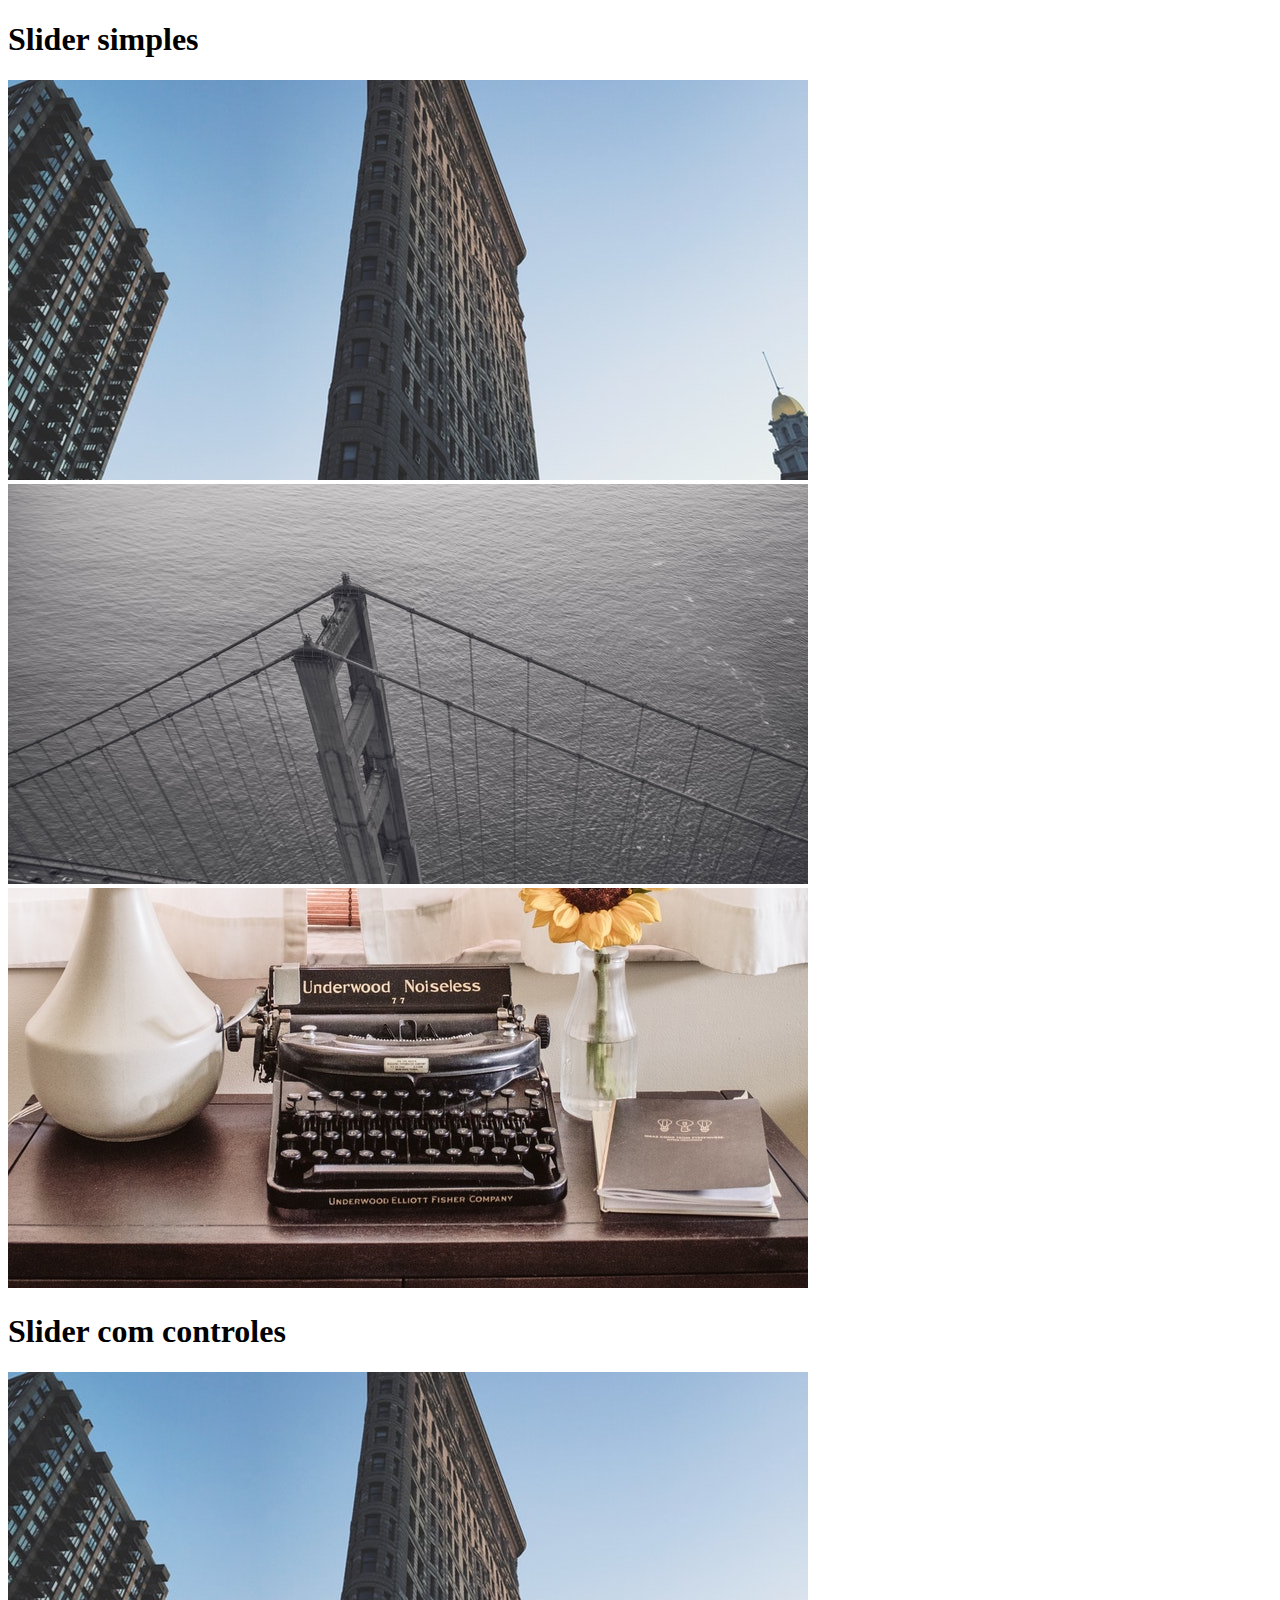
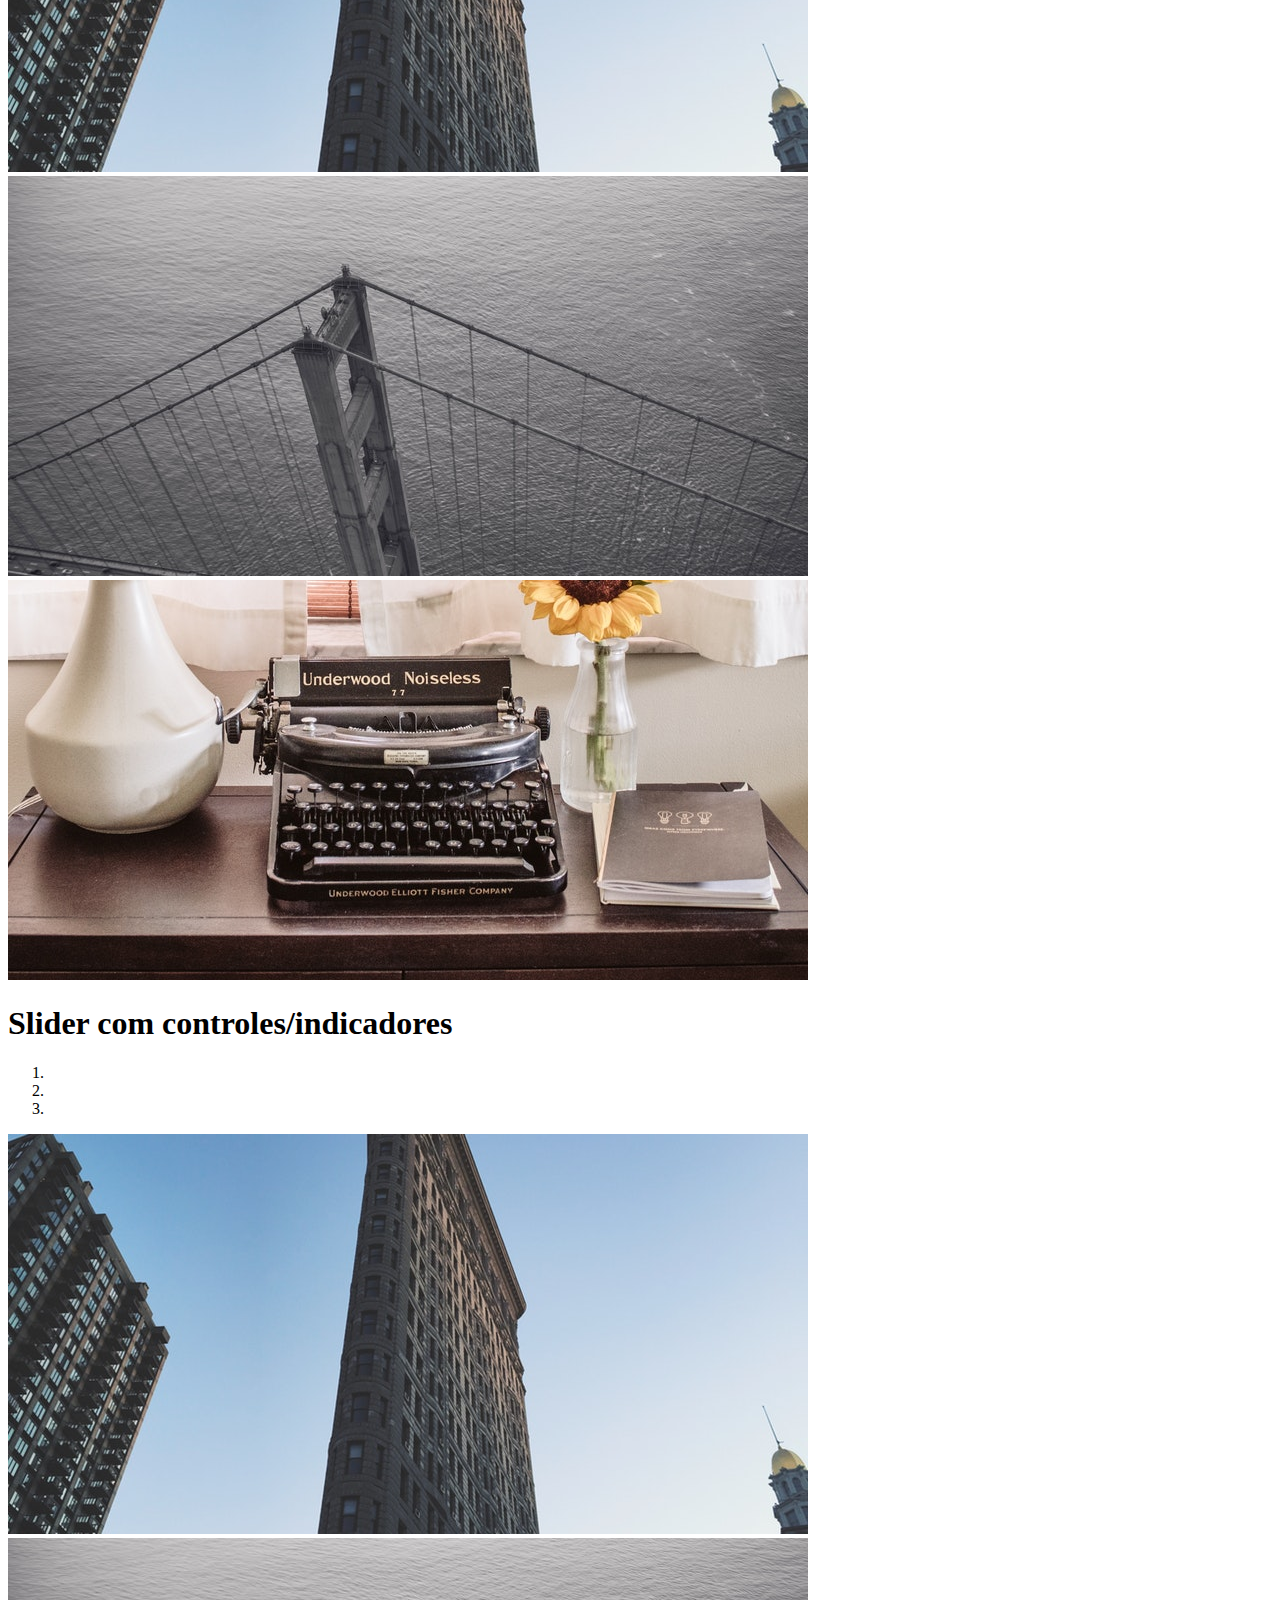
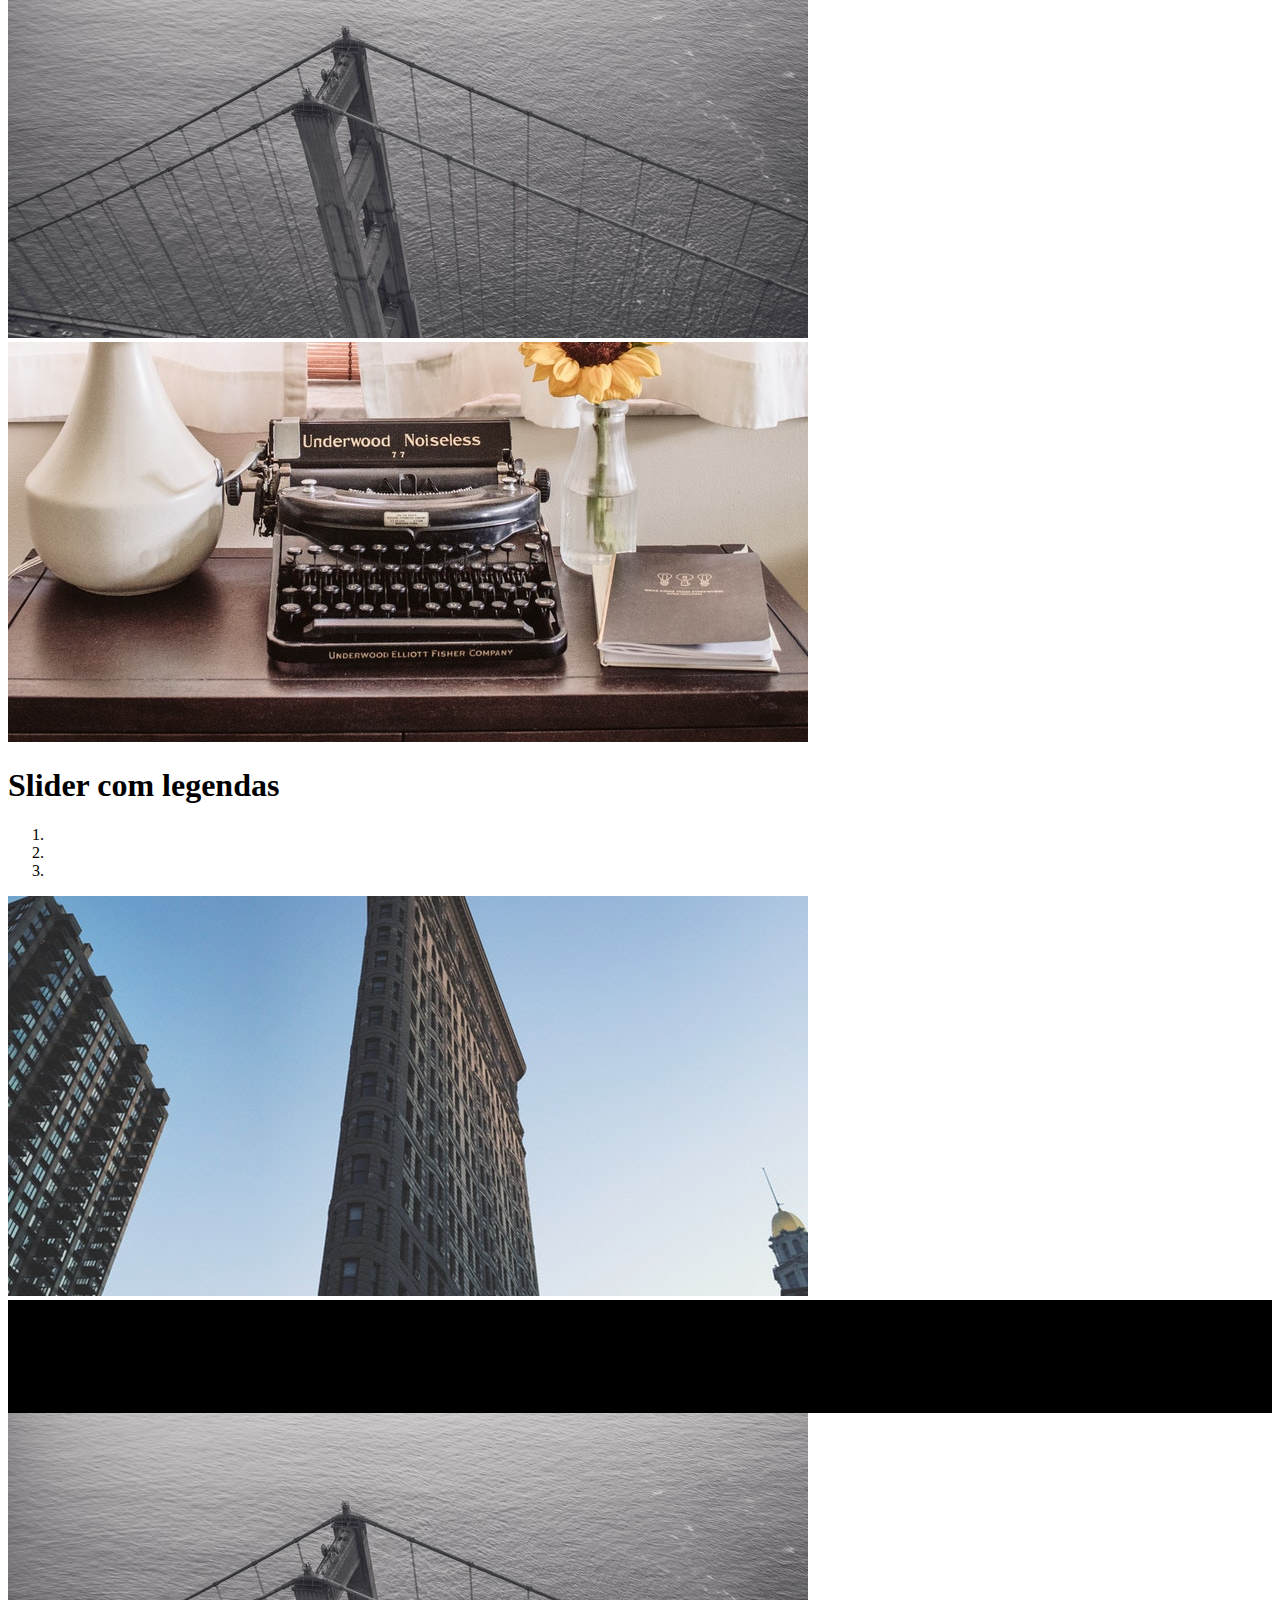
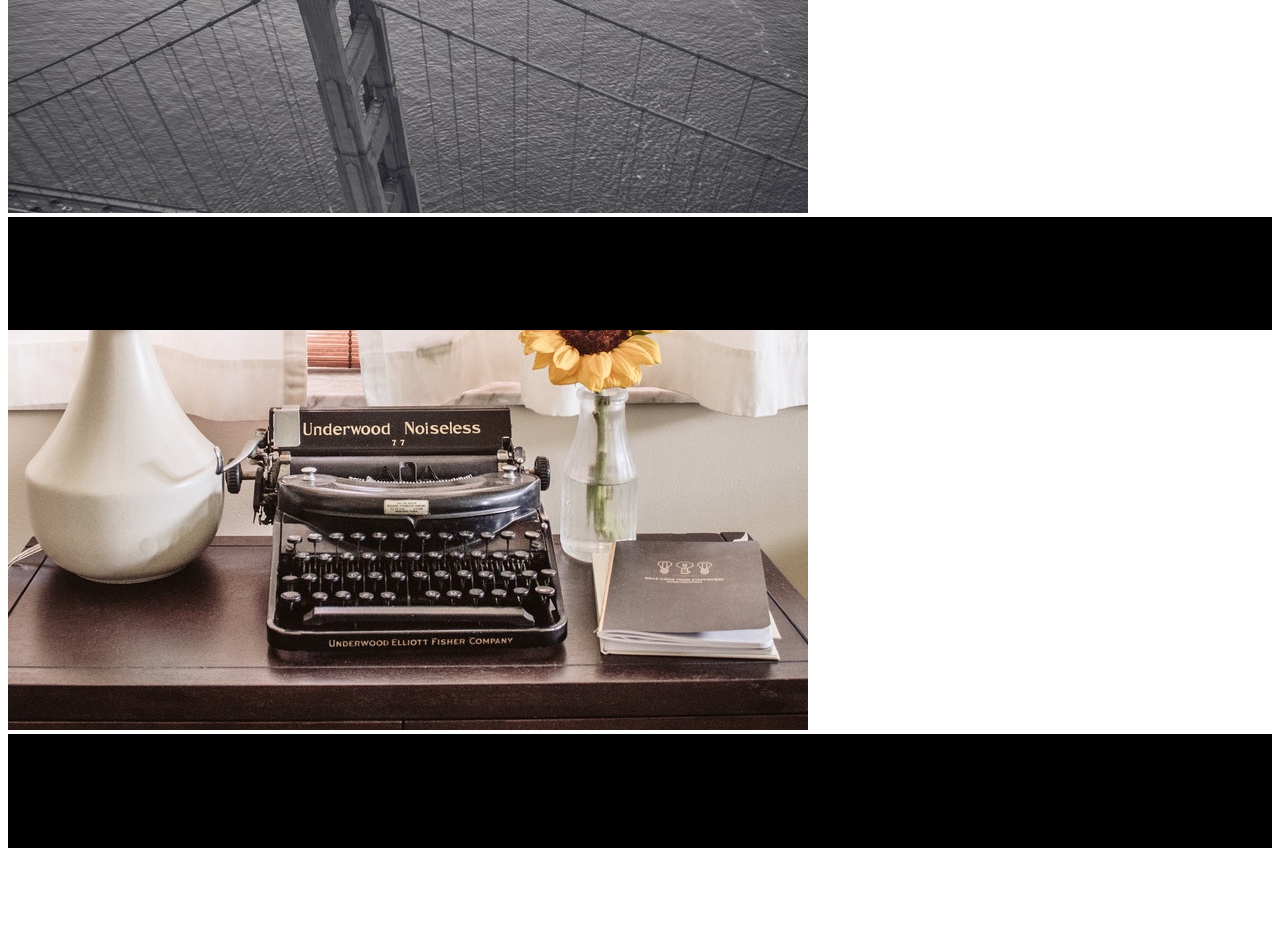
<file: DES WEB I/carousel/index.html>
<!DOCTYPE html>
<html lang="pt-br">
  <head>
    <!-- Meta tags Obrigatórias -->
    <meta charset="utf-8">
    <meta name="viewport" content="width=device-width, initial-scale=1, shrink-to-fit=no">

    <!-- Bootstrap CSS -->
    <link rel="stylesheet" href="https://stackpath.bootstrapcdn.com/bootstrap/4.1.3/css/bootstrap.min.css" integrity="sha384-MCw98/SFnGE8fJT3GXwEOngsV7Zt27NXFoaoApmYm81iuXoPkFOJwJ8ERdknLPMO" crossorigin="anonymous">

    <!-- Font Awesome -->
    <link rel="stylesheet" href="https://use.fontawesome.com/releases/v5.3.1/css/all.css" integrity="sha384-mzrmE5qonljUremFsqc01SB46JvROS7bZs3IO2EmfFsd15uHvIt+Y8vEf7N7fWAU" crossorigin="anonymous">

    <title>Carousel Slider</title>
  </head>
  <body style="padding-bottom: 80px;">
    
    <div class="container">
      <div class="row">
        <div class="col-sm-8 m-auto">
          
          <h1>Slider simples</h1>
          <div class="carousel slide" data-ride="carousel">
            <div class="carousel-inner">
              <div class="carousel-item active">
                 <img src="./img/imagem1.jpeg" class="img-fluid">
              </div>
              <div class="carousel-item">
                <img src="./img/imagem2.jpeg" class="img-fluid">
              </div>
              <div class="carousel-item">
                <img src="./img/imagem3.jpeg" class="img-fluid">
              </div>
            </div>
          </div>

          <h1>Slider com controles</h1>
          <div id="carousel-controles" class="carousel slide" data-ride="carousel">
            <div class="carousel-inner">
              <div class="carousel-item active">
                 <img src="./img/imagem1.jpeg" class="img-fluid">
              </div>
              <div class="carousel-item">
                <img src="./img/imagem2.jpeg" class="img-fluid">
              </div>
              <div class="carousel-item">
                <img src="./img/imagem3.jpeg" class="img-fluid">
              </div>
            </div>
            <a href="#carousel-controles" class="carousel-control-prev" data-slide="prev">
              <span class="carousel-control-prev-icon"></span>
            </a>
            <a href="#carousel-controles" class="carousel-control-next" data-slide="next">
              <span class="carousel-control-next-icon"></span>
            </a>
          </div>

          <h1>Slider com controles/indicadores</h1>
          <div id="carousel-indicadores" class="carousel slide" data-ride="carousel">
            <ol class="carousel-indicators">
              <li class="active" data-target="#carousel-indicadores" data-slide-to=0></li>
              <li class="" data-target="#carousel-indicadores" data-slide-to=1></li>
              <li class="" data-target="#carousel-indicadores" data-slide-to=2></li>
            </ol>
            <div class="carousel-inner">
              <div class="carousel-item active">
                 <img src="./img/imagem1.jpeg" class="img-fluid">
              </div>
              <div class="carousel-item">
                <img src="./img/imagem2.jpeg" class="img-fluid">
              </div>
              <div class="carousel-item">
                <img src="./img/imagem3.jpeg" class="img-fluid">
              </div>
            </div>
            <a href="#carousel-indicadores" class="carousel-control-prev" data-slide="prev">
              <span class="carousel-control-prev-icon"></span>
            </a>
            <a href="#carousel-indicadores" class="carousel-control-next" data-slide="next">
              <span class="carousel-control-next-icon"></span>
            </a>
          </div>

          <h1>Slider com legendas</h1>
          <div id="carousel-legenda" class="carousel slide" data-ride="carousel">
            <ol class="carousel-indicators">
              <li class="active" data-target="#carousel-legenda" data-slide-to=0></li>
              <li class="" data-target="#carousel-legenda" data-slide-to=1></li>
              <li class="" data-target="#carousel-legenda" data-slide-to=2></li>
            </ol>

            <div class="carousel-inner">
              <div class="carousel-item active">
                 <img src="./img/imagem1.jpeg" class="img-fluid">
                 <div class="carousel-caption">
                  <div style="background: black; padding: 10px;">
                      <h3>Edifícios</h3>
                      <p> Responsáveis pelos maiores empreendimentos da cidade de Três Coquinhos da Serra</p>
                  </div>
                </div>
              </div>
              <div class="carousel-item">
                <img src="./img/imagem2.jpeg" class="img-fluid">
                <div class="carousel-caption">
                  <div style="background: black; padding: 10px;">
                      <h3>Pontes</h3>
                      <p> Nenhum desafio é capaz de nos parar, desenvolvemos projetos que atravessam as cidades.</p>
                  </div>
                </div>
              </div>
              <div class="carousel-item">
                <img src="./img/imagem3.jpeg" class="img-fluid">
                <div class="carousel-caption">
                  <div style="background: black; padding: 10px;">
                      <h3>Interiores</h3>
                      <p> Desde grandes projetos até o interior da sua casa. </p>
                  </div>
                </div>
              </div>
            </div>
            <a href="#carousel-legenda" class="carousel-control-prev" data-slide="prev">
              <span class="carousel-control-prev-icon"></span>
            </a>
            <a href="#carousel-legenda" class="carousel-control-next" data-slide="next">
              <span class="carousel-control-next-icon"></span>
            </a>
          </div>

        </div><!--/col-sm8 -->
      </div><!--/Row -->
    </div><!--/Container -->

    <!-- JavaScript (Opcional) -->
    <!-- jQuery primeiro, depois Popper.js, depois Bootstrap JS -->
    <script src="https://code.jquery.com/jquery-3.3.1.slim.min.js" integrity="sha384-q8i/X+965DzO0rT7abK41JStQIAqVgRVzpbzo5smXKp4YfRvH+8abtTE1Pi6jizo" crossorigin="anonymous"></script>
    <script src="https://cdnjs.cloudflare.com/ajax/libs/popper.js/1.14.3/umd/popper.min.js" integrity="sha384-ZMP7rVo3mIykV+2+9J3UJ46jBk0WLaUAdn689aCwoqbBJiSnjAK/l8WvCWPIPm49" crossorigin="anonymous"></script>
    <script src="https://stackpath.bootstrapcdn.com/bootstrap/4.1.3/js/bootstrap.min.js" integrity="sha384-ChfqqxuZUCnJSK3+MXmPNIyE6ZbWh2IMqE241rYiqJxyMiZ6OW/JmZQ5stwEULTy" crossorigin="anonymous"></script>
  </body>
</html>
</file>
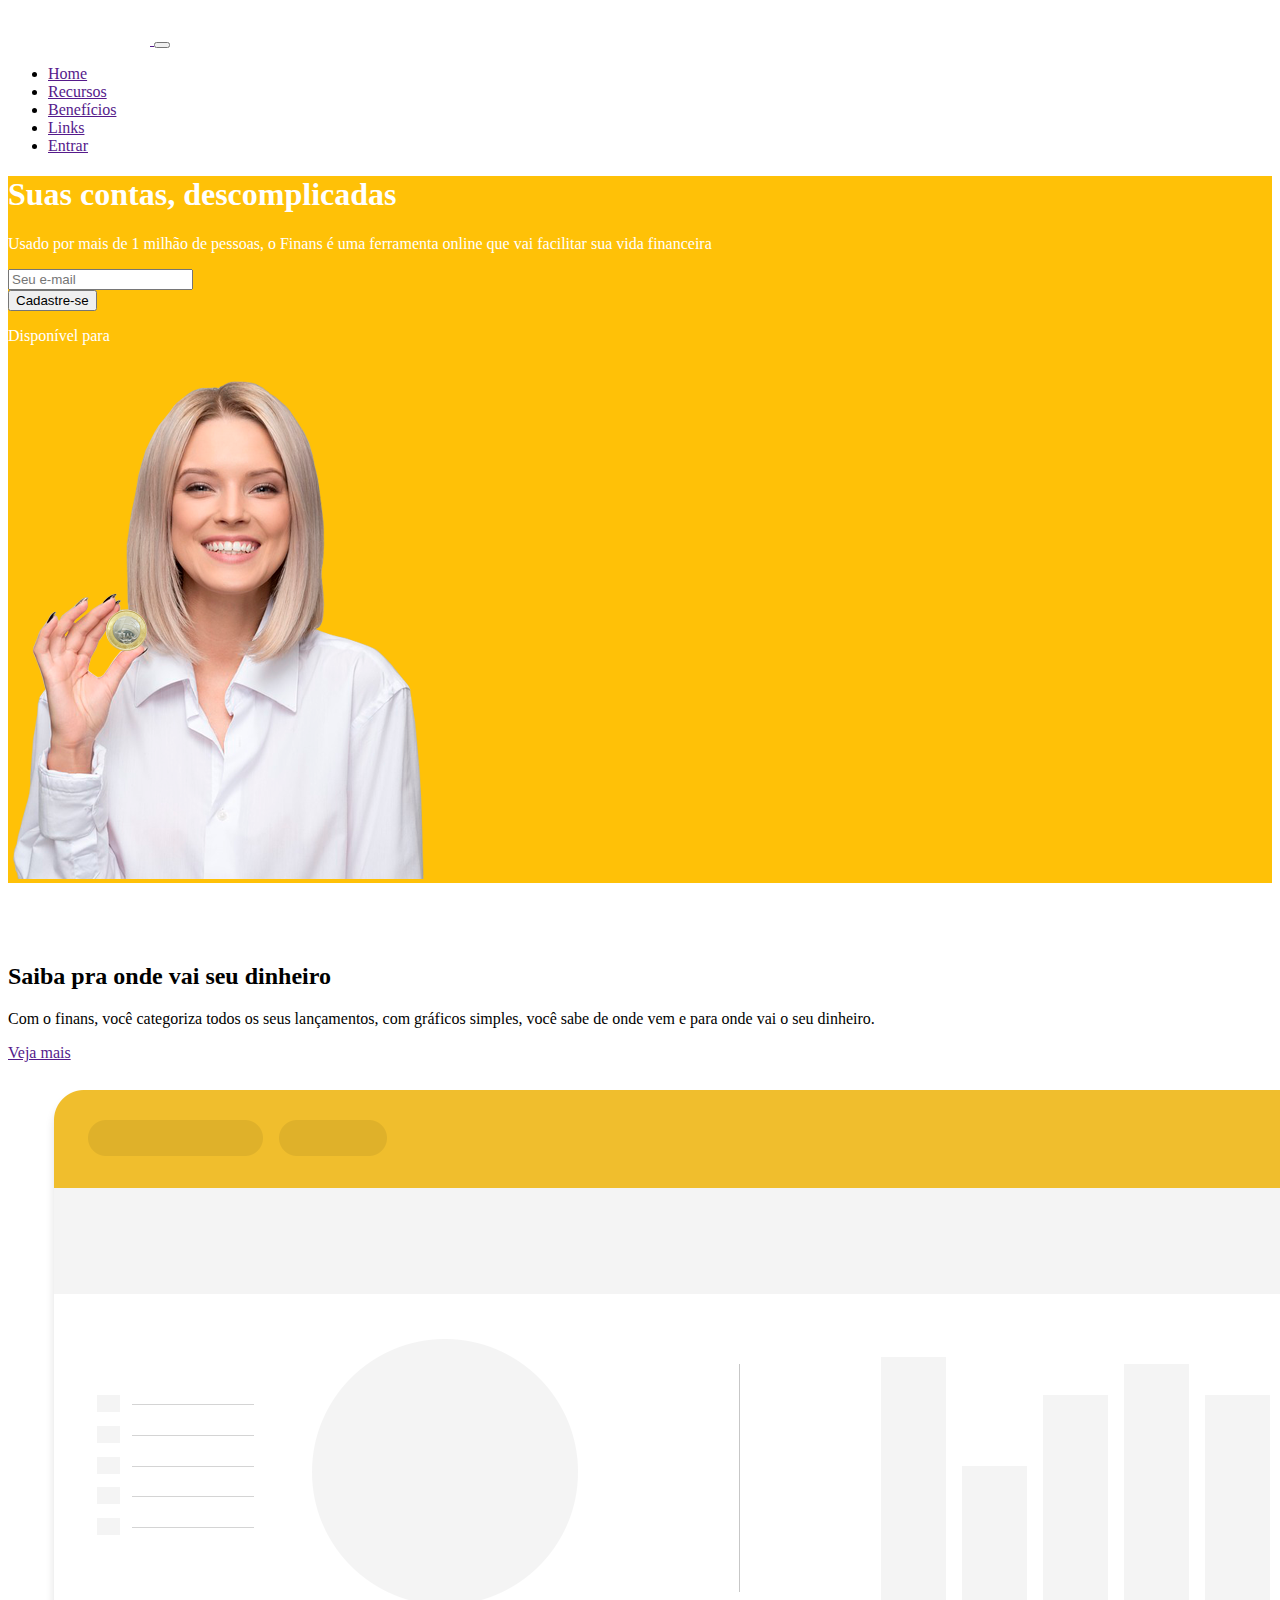
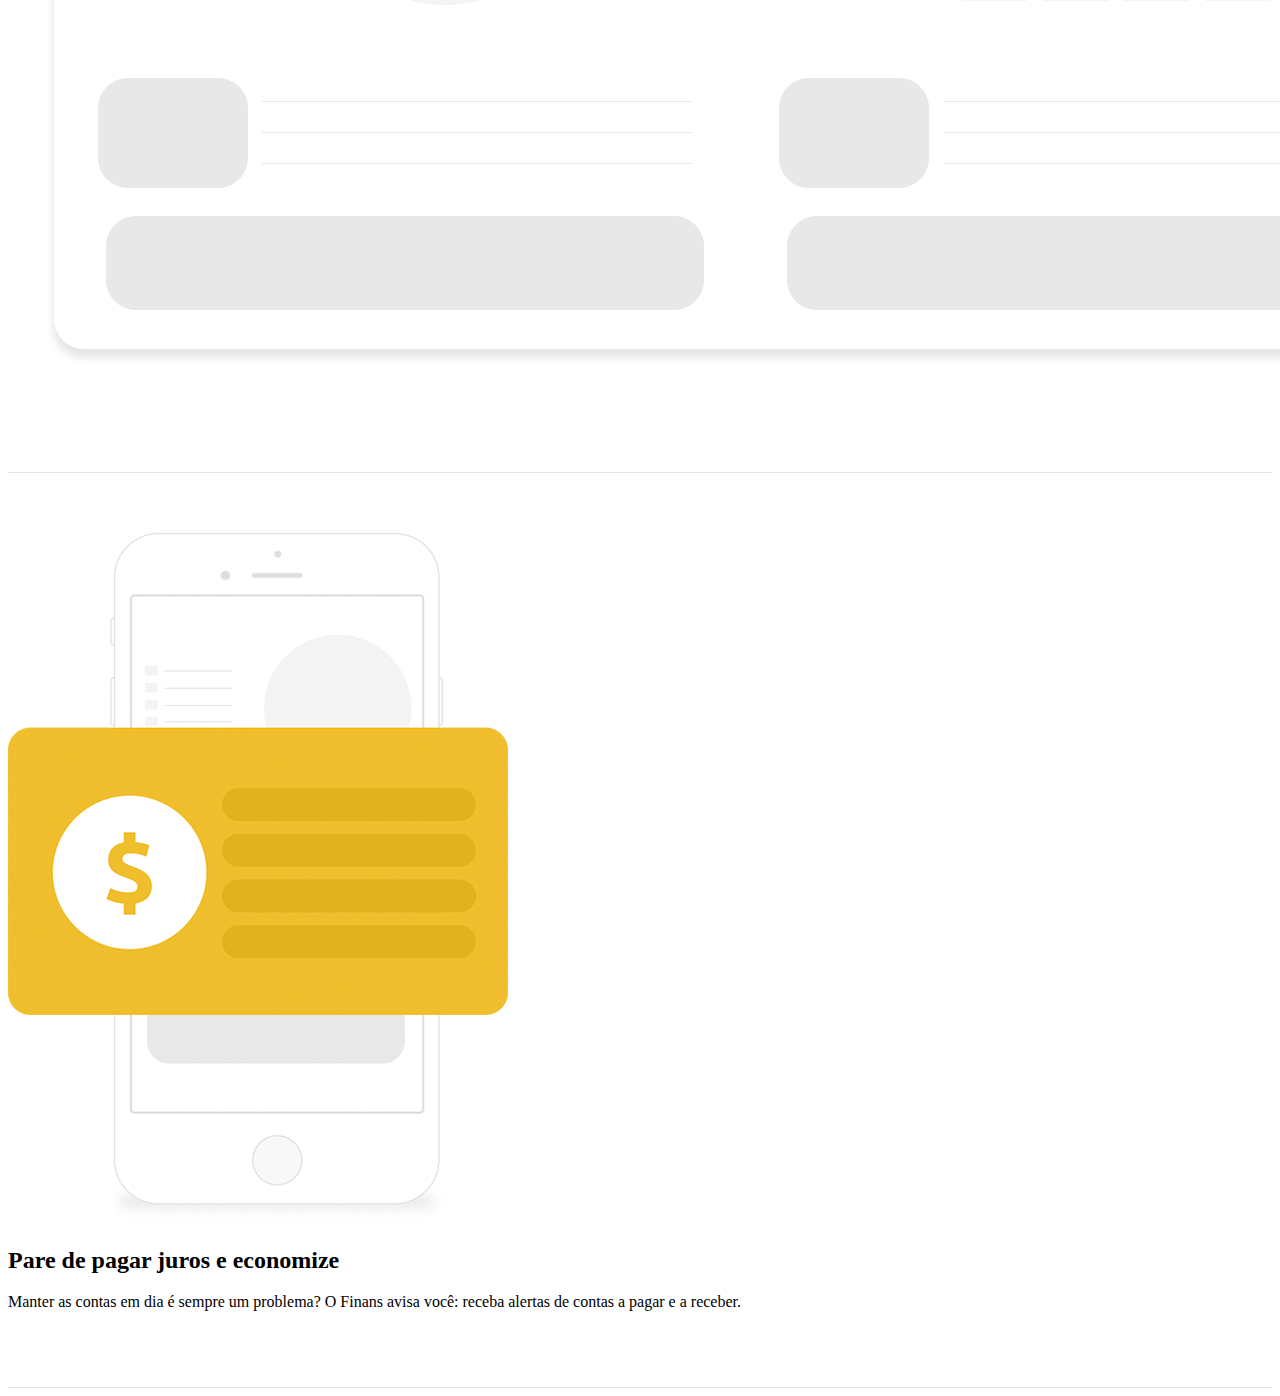
<file: DES WEB I/finans/index.html>
<!DOCTYPE html>
<html lang="pt-br">
  <head>
    <!-- Meta tags Obrigatórias -->
    <meta charset="utf-8">
    <meta name="viewport" content="width=device-width, initial-scale=1, shrink-to-fit=no">
    <!-- Bootstrap CSS -->
    <link rel="stylesheet" href="https://stackpath.bootstrapcdn.com/bootstrap/4.1.3/css/bootstrap.min.css" integrity="sha384-MCw98/SFnGE8fJT3GXwEOngsV7Zt27NXFoaoApmYm81iuXoPkFOJwJ8ERdknLPMO" crossorigin="anonymous">

    <!-- Font Awesome -->
    <link rel="stylesheet" href="https://use.fontawesome.com/releases/v5.3.1/css/all.css" integrity="sha384-mzrmE5qonljUremFsqc01SB46JvROS7bZs3IO2EmfFsd15uHvIt+Y8vEf7N7fWAU" crossorigin="anonymous">

    <!-- Estilo customizado -->
    <link rel="stylesheet" type="text/css" href="css/estilo.css">

    <title>Finans - finanças pessoais</title>
  </head>
  <body>
    <header>
      <nav class="navbar navbar-expand-sm navbar-light bg-warning">
          <div class="container">
              <a href="">
                <img src="img/logo.png" width="142">
              </a>
              <button class="navbar-toggler" data-toggle="collapse" data-target="#nav-principal">
                <span class="navbar-toggler-icon"></span>
              </button>
              <div class="collapse navbar-collapse" id="nav-principal">
                    <ul class="navbar-nav ml-auto">
                      <li class="nav-item">
                        <a href="" class="nav-link">Home</a>
                      </li>
                      <li class="nav-item">
                        <a href="" class="nav-link">Recursos</a>
                      </li>
                      <li class="nav-item">
                        <a href="" class="nav-link">Benefícios</a>
                      </li>
                      <li class="nav-item">
                        <a href="" class="nav-link">Links</a>
                      </li>
                      <li class="nav-item">
                        <a href="" class="btn btn-outline-light ml-4">Entrar</a>
                      </li>
                    </ul>
              </div>
          </div>
      </nav>
    </header>

    <section id="home">
      <div class="container">
        <div class="row">
          <div class="col-md-6 d-flex">
              <div class="align-self-center">
                  <h1 class="display-4">
                      Suas contas, descomplicadas
                  </h1>
                  <p>Usado por mais de 1 milhão de pessoas, o Finans é  uma ferramenta online que vai facilitar sua vida financeira</p>

                  <form class="mt-4 mb-4">
                      <div class="input-group input-group-lg">
                        <input type="text" placeholder="Seu e-mail" class="form-control">                      
                        <div class="input-group-append">                        
                          <button type="button" class="btn btn-primary">Cadastre-se</button>
                        </div>
                      </div>
                  </form>              
                  <p>
                    Disponível para 
                    <a href="" class="btn btn-outline-light"> 
                      <i class="fab fa-apple"></i>
                    </a>
                    <a href="" class="btn btn-outline-light"> 
                      <i class="fab fa-android"></i>
                    </a>
                  </p>
            </div>
          </div>
          <div class="col-md-6 d-none d-md-block">
              <img src="./img/capa-mulher.png">
          </div>
        </div>
      </div>
    </section>

    <section class="caixa">
      <div class="container">
        <div class="row">
          <div class="col-md-6 d-flex">
            <div class="align-self-center">
              <h2>Saiba pra onde vai seu dinheiro</h2>
              <p>
                Com o finans, você categoriza todos os seus lançamentos, com gráficos simples, você sabe de onde vem e para onde vai o seu dinheiro.
              </p>
              <a href="" class="btn btn-primary">Veja mais</a>
            </div>
          </div>
          <div class="col-md-6">
            <img src="./img/saiba.png" class="img-fluid">
          </div>
        </div>
      </div>
    </section>

    <section class="caixa">
      <div class="container">
        <div class="row">
          <div class="col-md-6">
              <img src="./img/juros.png" class="img-fluid">
          </div>
          <div class="col-md-6">
            <div class="align-self-center">
              <h2>Pare de pagar juros e economize</h2>
              <p>Manter as contas em dia é sempre um problema? O Finans avisa você: receba alertas de contas a pagar e a receber.</p>
            </div>
          </div>
        </div>
      </div>
    </section>

    <script src="./js/jquery-3.3.1.slim.min.js"></script>
    <script src="./js/popper.min.js"></script>
    <script src="./js/bootstrap.min.js"></script>

  </body>    
</html>
</file>
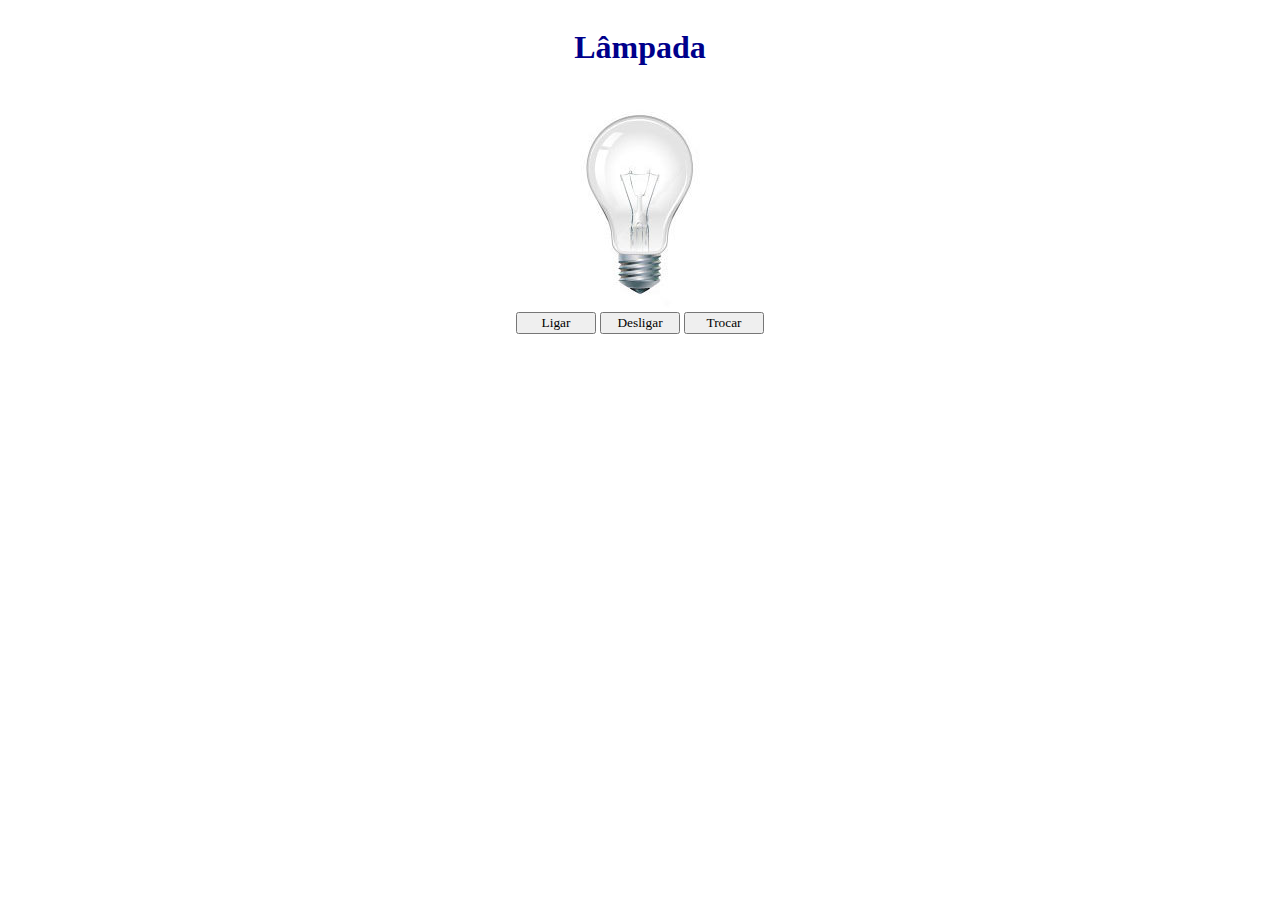
<file: DES WEB I/Lampada/index.html>
<!DOCTYPE html>
<html lang="pt-br">
<head>
    <meta charset="UTF-8">
    <meta name="viewport" content="width=device-width, initial-scale=1.0">
    <link rel="stylesheet" href="_css/style.css">
    <title>Lâmpada</title>
</head>
<body>
    <header>
        <h1>Lâmpada</h1>
    </header>
    <section>
        <div>
            <img id="lampada" src="_img/desligada.jpg">
        </div>
        <div>
            <button id="bt_liga">Ligar</button>
            <button id="bt_desliga">Desligar</button>
            <button id="bt_troca">Trocar</button>
        </div>
    </section>
    <script src="_js/lampada.js"></script>
</body>
</html>
</file>
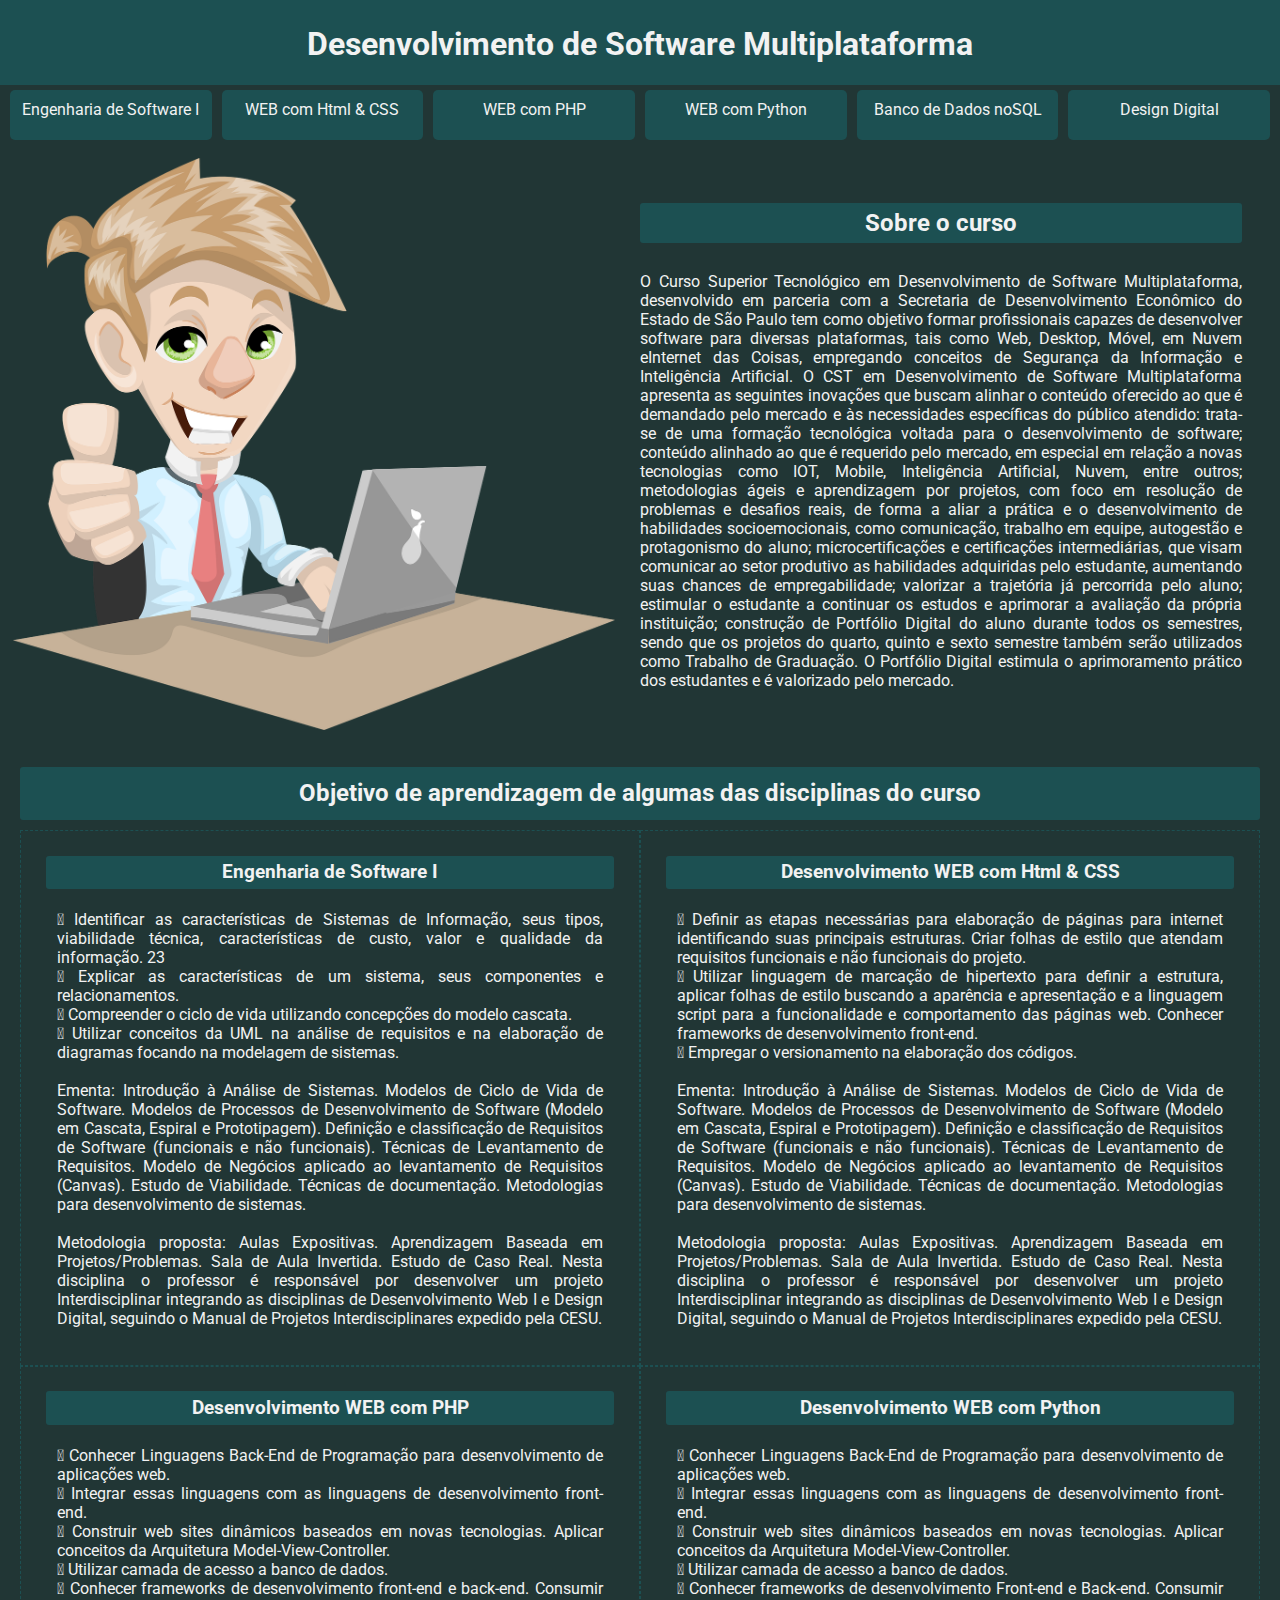
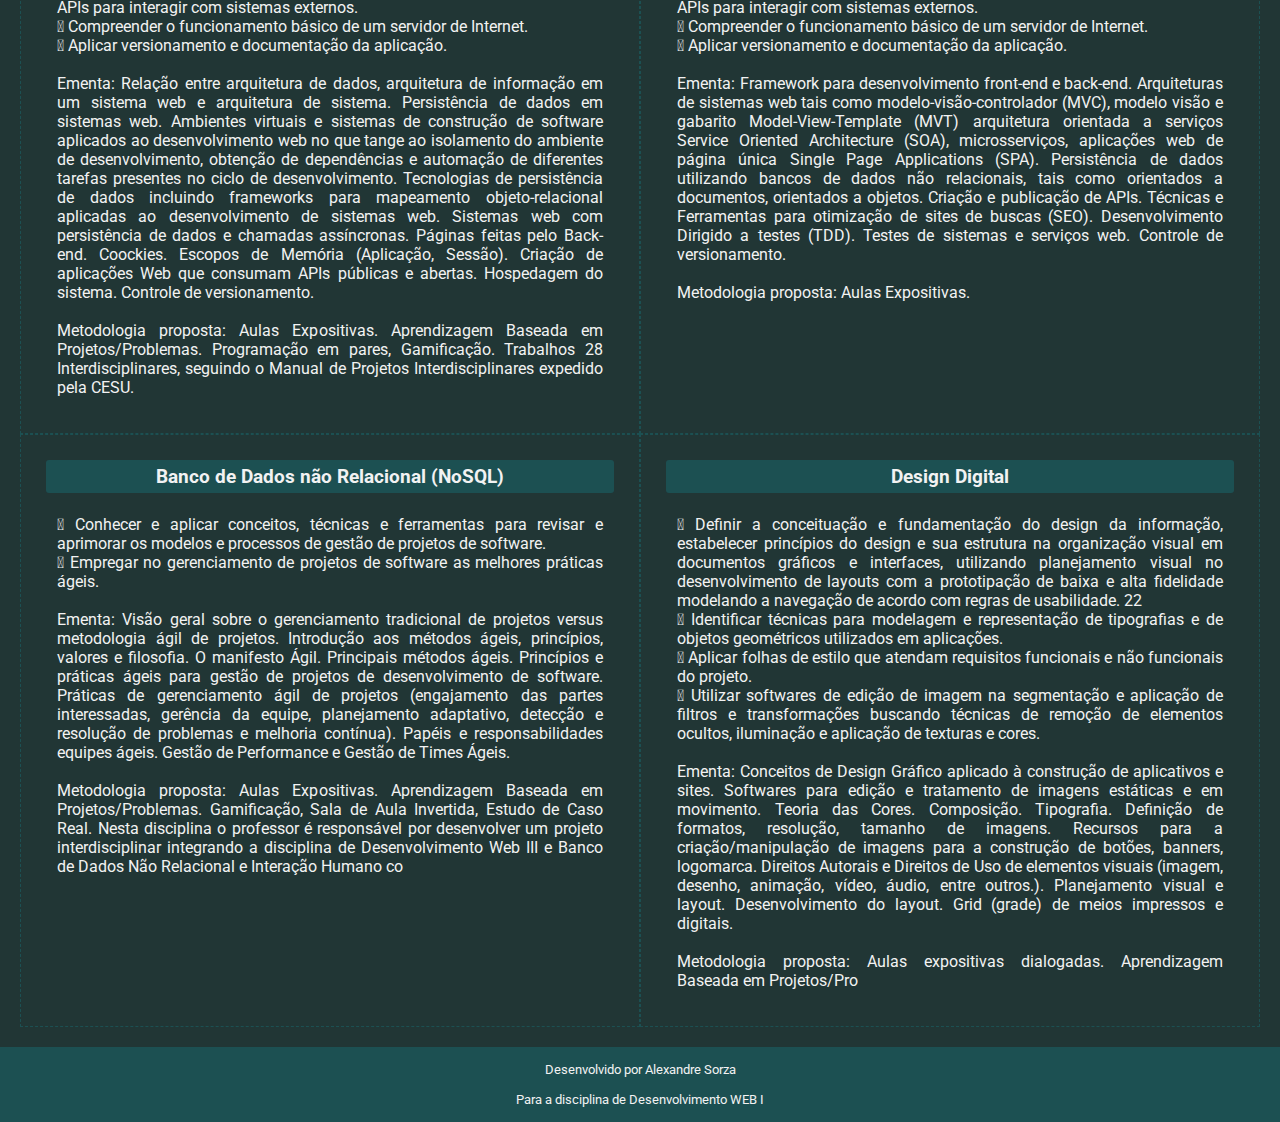
<file: DES WEB I/layoutFramework/index.html>
<!DOCTYPE html>
<html lang="en">
<head>
    <meta charset="UTF-8">
    <meta http-equiv="X-UA-Compatible" content="IE=edge">
    <meta name="viewport" content="width=device-width, initial-scale=1.0">
    <link rel="stylesheet" href="./css/style.css">
    <title>Layout com Framework</title>
</head>
<body>
    <header class="cabecalho">
        <div class="cabecalho__painel">
            <h1 class="cabecalho__painel__titulo">Desenvolvimento de Software Multiplataforma</h1>
        </div>
        <nav class="cabecalho__navegacao">
            <a class="btn" href="#ESI">Engenharia de Software I</a>
            <a class="btn" href="#WEBI">WEB com Html & CSS</a>
            <a class="btn" href="#WEBII">WEB com PHP</a>
            <a class="btn" href="#WEBIII">WEB com Python</a>
            <a class="btn" href="#NOSQL">Banco de Dados noSQL</a>
            <a class="btn" href="#DSN">Design Digital</a>
        </nav>
    </header>   
    <main class="apresentacao">
        <section class="apresentacao__sobre">
            <div class="contentor-img">
                <img id="profissional-img" src="./assets/profissional.png">
            </div>
            <article class="apresentacao__sobre__DSM container">
            <h2 class="titulo">
                Sobre o curso 
            </h2>
            <br>
            <p>
                O Curso Superior Tecnológico em Desenvolvimento de Software Multiplataforma, desenvolvido em parceria com a Secretaria de Desenvolvimento Econômico do Estado de São Paulo tem como objetivo formar profissionais capazes de desenvolver software para diversas plataformas, tais como Web, Desktop, Móvel, em Nuvem eInternet das Coisas, empregando conceitos de Segurança da Informação e Inteligência Artificial.

                O CST em Desenvolvimento de Software Multiplataforma apresenta as seguintes inovações que buscam alinhar o conteúdo oferecido ao que é demandado pelo mercado e às necessidades específicas do público atendido: trata-se de uma formação tecnológica voltada para o desenvolvimento de software; conteúdo alinhado ao que é requerido pelo mercado, em especial em relação a novas tecnologias como IOT, Mobile, Inteligência Artificial, Nuvem, entre outros;  metodologias ágeis e aprendizagem por projetos, com foco em resolução de problemas e desafios reais, de forma a aliar a prática e o desenvolvimento de habilidades socioemocionais, como comunicação, trabalho em equipe, autogestão e protagonismo do aluno; 
                microcertificações e certificações intermediárias, que visam comunicar ao setor produtivo as habilidades adquiridas pelo estudante, aumentando suas chances de empregabilidade; valorizar a trajetória já percorrida pelo aluno; estimular o estudante a continuar os estudos e aprimorar a avaliação da própria instituição; construção de Portfólio Digital do aluno durante todos os semestres, sendo que os projetos do quarto, quinto e sexto semestre também serão utilizados como Trabalho de Graduação. O Portfólio Digital estimula o aprimoramento prático dos estudantes e é valorizado pelo mercado.   
            </p>
           </article>
        </section>
    </main>   
    <section class="disciplinas">
        <h2 class="titulo">Objetivo de aprendizagem de algumas das disciplinas do curso</h2>
        <div class="db_content">
            <article id="ESI" class="container" >  
                <h3 class="titulo">
                    Engenharia de Software I
                </h3>              
                <p class="container">  Identificar as características de Sistemas de Informação, seus tipos, viabilidade
                    técnica, características de custo, valor e qualidade da informação.
                    23   
                    <br>              
                     Explicar as características de um sistema, seus componentes e
                    relacionamentos.
                    <br>
                     Compreender o ciclo de vida utilizando concepções do modelo cascata.
                    <br>
                     Utilizar conceitos da UML na análise de requisitos e na elaboração de
                    diagramas focando na modelagem de sistemas.
                    <br><br>
                    Ementa: Introdução à Análise de Sistemas. Modelos de Ciclo de Vida de Software.
                    Modelos de Processos de Desenvolvimento de Software (Modelo em Cascata, Espiral
                    e Prototipagem). Definição e classificação de Requisitos de Software (funcionais e não
                    funcionais). Técnicas de Levantamento de Requisitos. Modelo de Negócios aplicado
                    ao levantamento de Requisitos (Canvas). Estudo de Viabilidade. Técnicas de
                    documentação. Metodologias para desenvolvimento de sistemas.
                    <br><br>
                    Metodologia proposta: Aulas Expositivas. Aprendizagem Baseada em
                    Projetos/Problemas. Sala de Aula Invertida. Estudo de Caso Real. Nesta disciplina o
                    professor é responsável por desenvolver um projeto Interdisciplinar integrando as
                    disciplinas de Desenvolvimento Web I e Design Digital, seguindo o Manual de Projetos
                    Interdisciplinares expedido pela CESU. 
                </p>
            </article>
            <article id="WEBI" class="container">  
                <h3 class="titulo">
                    Desenvolvimento WEB com Html & CSS
                </h3>                   
                <p class="container">
                     Definir as etapas necessárias para elaboração de páginas para internet
                    identificando suas principais estruturas. Criar folhas de estilo que atendam
                    requisitos funcionais e não funcionais do projeto.
                    <br>
                     Utilizar linguagem de marcação de hipertexto para definir a estrutura, aplicar
                    folhas de estilo buscando a aparência e apresentação e a linguagem script para
                    a funcionalidade e comportamento das páginas web. Conhecer frameworks de
                    desenvolvimento front-end.
                    <br>
                     Empregar o versionamento na elaboração dos códigos.
                    <br><br>
                    Ementa: Introdução à Análise de Sistemas. Modelos de Ciclo de Vida de Software.
                    Modelos de Processos de Desenvolvimento de Software (Modelo em Cascata, Espiral
                    e Prototipagem). Definição e classificação de Requisitos de Software (funcionais e não
                    funcionais). Técnicas de Levantamento de Requisitos. Modelo de Negócios aplicado
                    ao levantamento de Requisitos (Canvas). Estudo de Viabilidade. Técnicas de
                    documentação. Metodologias para desenvolvimento de sistemas.
                    <br><br>                    
                    Metodologia proposta: Aulas Expositivas. Aprendizagem Baseada em
                    Projetos/Problemas. Sala de Aula Invertida. Estudo de Caso Real. Nesta disciplina o
                    professor é responsável por desenvolver um projeto Interdisciplinar integrando as
                    disciplinas de Desenvolvimento Web I e Design Digital, seguindo o Manual de Projetos
                    Interdisciplinares expedido pela CESU. 
               
                </p>

            </article>
        </div>
        <div class="db_content">
            <article id="WEBII" class="container">
                <h3 class="titulo">
                    Desenvolvimento WEB com PHP
                </h3> 
                <p class="container">
                     Conhecer Linguagens Back-End de Programação para desenvolvimento de
                    aplicações web.
                    <br>
                     Integrar essas linguagens com as linguagens de desenvolvimento front-end.
                    <br>
                     Construir web sites dinâmicos baseados em novas tecnologias. Aplicar
                    conceitos da Arquitetura Model-View-Controller.
                    <br>
                     Utilizar camada de acesso a banco de dados.
                    <br>
                     Conhecer frameworks de desenvolvimento front-end e back-end. Consumir
                    APIs para interagir com sistemas externos.
                    <br>
                     Compreender o funcionamento básico de um servidor de Internet.
                    <br>
                     Aplicar versionamento e documentação da aplicação. 
                    <br><br>
                    Ementa: Relação entre arquitetura de dados, arquitetura de informação em um
                    sistema web e arquitetura de sistema. Persistência de dados em sistemas web.
                    Ambientes virtuais e sistemas de construção de software aplicados ao
                    desenvolvimento web no que tange ao isolamento do ambiente de desenvolvimento,
                    obtenção de dependências e automação de diferentes tarefas presentes no ciclo de
                    desenvolvimento. Tecnologias de persistência de dados incluindo frameworks para
                    mapeamento objeto-relacional aplicadas ao desenvolvimento de sistemas web.
                    Sistemas web com persistência de dados e chamadas assíncronas. Páginas feitas
                    pelo Back-end. Coockies. Escopos de Memória (Aplicação, Sessão). Criação de
                    aplicações Web que consumam APIs públicas e abertas. Hospedagem do sistema.
                    Controle de versionamento.
                    <br><br>
                    Metodologia proposta: Aulas Expositivas. Aprendizagem Baseada em
                    Projetos/Problemas. Programação em pares, Gamificação. Trabalhos
                    28 
                    Interdisciplinares, seguindo o Manual de Projetos Interdisciplinares expedido pela
                    CESU. 
                </p>
            </article>
                   
            <article id="WEBIII" class="container">
                <h3 class="titulo">
                    Desenvolvimento WEB com Python
                </h3>    
                <p class="container">
                     Conhecer Linguagens Back-End de Programação para desenvolvimento de
                    aplicações web.
                    <br>
                     Integrar essas linguagens com as linguagens de desenvolvimento front-end.
                    <br>
                     Construir web sites dinâmicos baseados em novas tecnologias. Aplicar
                    conceitos da Arquitetura Model-View-Controller.
                    <br>
                     Utilizar camada de acesso a banco de dados.
                    <br>
                     Conhecer frameworks de desenvolvimento Front-end e Back-end. Consumir
                    APIs para interagir com sistemas externos.
                    <br>
                     Compreender o funcionamento básico de um servidor de Internet.
                    <br>
                     Aplicar versionamento e documentação da aplicação.
                    <br><br>
                    Ementa: Framework para desenvolvimento front-end e back-end. Arquiteturas de
                    sistemas web tais como modelo-visão-controlador (MVC), modelo visão e gabarito
                    Model-View-Template (MVT) arquitetura orientada a serviços Service Oriented
                    Architecture (SOA), microsserviços, aplicações web de página única Single Page
                    Applications (SPA). Persistência de dados utilizando bancos de dados não relacionais,
                    tais como orientados a documentos, orientados a objetos. Criação e publicação de
                    APIs. Técnicas e Ferramentas para otimização de sites de buscas (SEO).
                    Desenvolvimento Dirigido a testes (TDD). Testes de sistemas e serviços web. Controle
                    de versionamento.
                    <br><br>
                    Metodologia proposta: Aulas Expositivas. 
                </p>           
            </article>
        </div>
        <div class="db_content">
            <article id="NOSQL" class="container">
                <h3 class="titulo">
                    Banco de Dados não Relacional (NoSQL)
                </h3>   
                <p class="container">
                     Conhecer e aplicar conceitos, técnicas e ferramentas para revisar e aprimorar
                    os modelos e processos de gestão de projetos de software.
                    <br>
                     Empregar no gerenciamento de projetos de software as melhores práticas
                    ágeis.
                    <br><br>
                    Ementa: Visão geral sobre o gerenciamento tradicional de projetos versus
                    metodologia ágil de projetos. Introdução aos métodos ágeis, princípios, valores e
                    filosofia. O manifesto Ágil. Principais métodos ágeis. Princípios e práticas ágeis para
                    gestão de projetos de desenvolvimento de software. Práticas de gerenciamento ágil
                    de projetos (engajamento das partes interessadas, gerência da equipe, planejamento
                    adaptativo, detecção e resolução de problemas e melhoria contínua). Papéis e
                    responsabilidades equipes ágeis. Gestão de Performance e Gestão de Times Ágeis.
                    <br><br>
                    Metodologia proposta: Aulas Expositivas. Aprendizagem Baseada em
                    Projetos/Problemas. Gamificação, Sala de Aula Invertida, Estudo de Caso Real. Nesta
                    disciplina o professor é responsável por desenvolver um projeto interdisciplinar
                    integrando a disciplina de Desenvolvimento Web III e Banco de Dados Não Relacional
                    e Interação Humano co
                </p>             
            </article>
            <article id="DSN" class="container">
                <h3 class="titulo">
                    Design Digital
                </h3>
                <p class="container">
                     Definir a conceituação e fundamentação do design da informação, estabelecer
                    princípios do design e sua estrutura na organização visual em documentos
                    gráficos e interfaces, utilizando planejamento visual no desenvolvimento de
                    layouts com a prototipação de baixa e alta fidelidade modelando a navegação
                    de acordo com regras de usabilidade.
                    22 
                    <br>
                     Identificar técnicas para modelagem e representação de tipografias e de
                    objetos geométricos utilizados em aplicações.
                    <br>
                     Aplicar folhas de estilo que atendam requisitos funcionais e não funcionais do
                    projeto.
                    <br>
                     Utilizar softwares de edição de imagem na segmentação e aplicação de filtros
                    e transformações buscando técnicas de remoção de elementos ocultos,
                    iluminação e aplicação de texturas e cores.
                    <br><br>
                    Ementa: Conceitos de Design Gráfico aplicado à construção de aplicativos e sites.
                    Softwares para edição e tratamento de imagens estáticas e em movimento. Teoria
                    das Cores. Composição. Tipografia. Definição de formatos, resolução, tamanho de
                    imagens. Recursos para a criação/manipulação de imagens para a construção de
                    botões, banners, logomarca. Direitos Autorais e Direitos de Uso de elementos visuais
                    (imagem, desenho, animação, vídeo, áudio, entre outros.). Planejamento visual e
                    layout. Desenvolvimento do layout. Grid (grade) de meios impressos e digitais.
                    <br><br>
                    Metodologia proposta: Aulas expositivas dialogadas. Aprendizagem Baseada em
                    Projetos/Pro
                </p>
            </article>
        </div>
    </section> 
    <footer class="rodape">
        <p>
            Desenvolvido por Alexandre Sorza<br><br>
            Para a disciplina de Desenvolvimento WEB I
        </p>
    </footer>
</body>
</html>
</file>
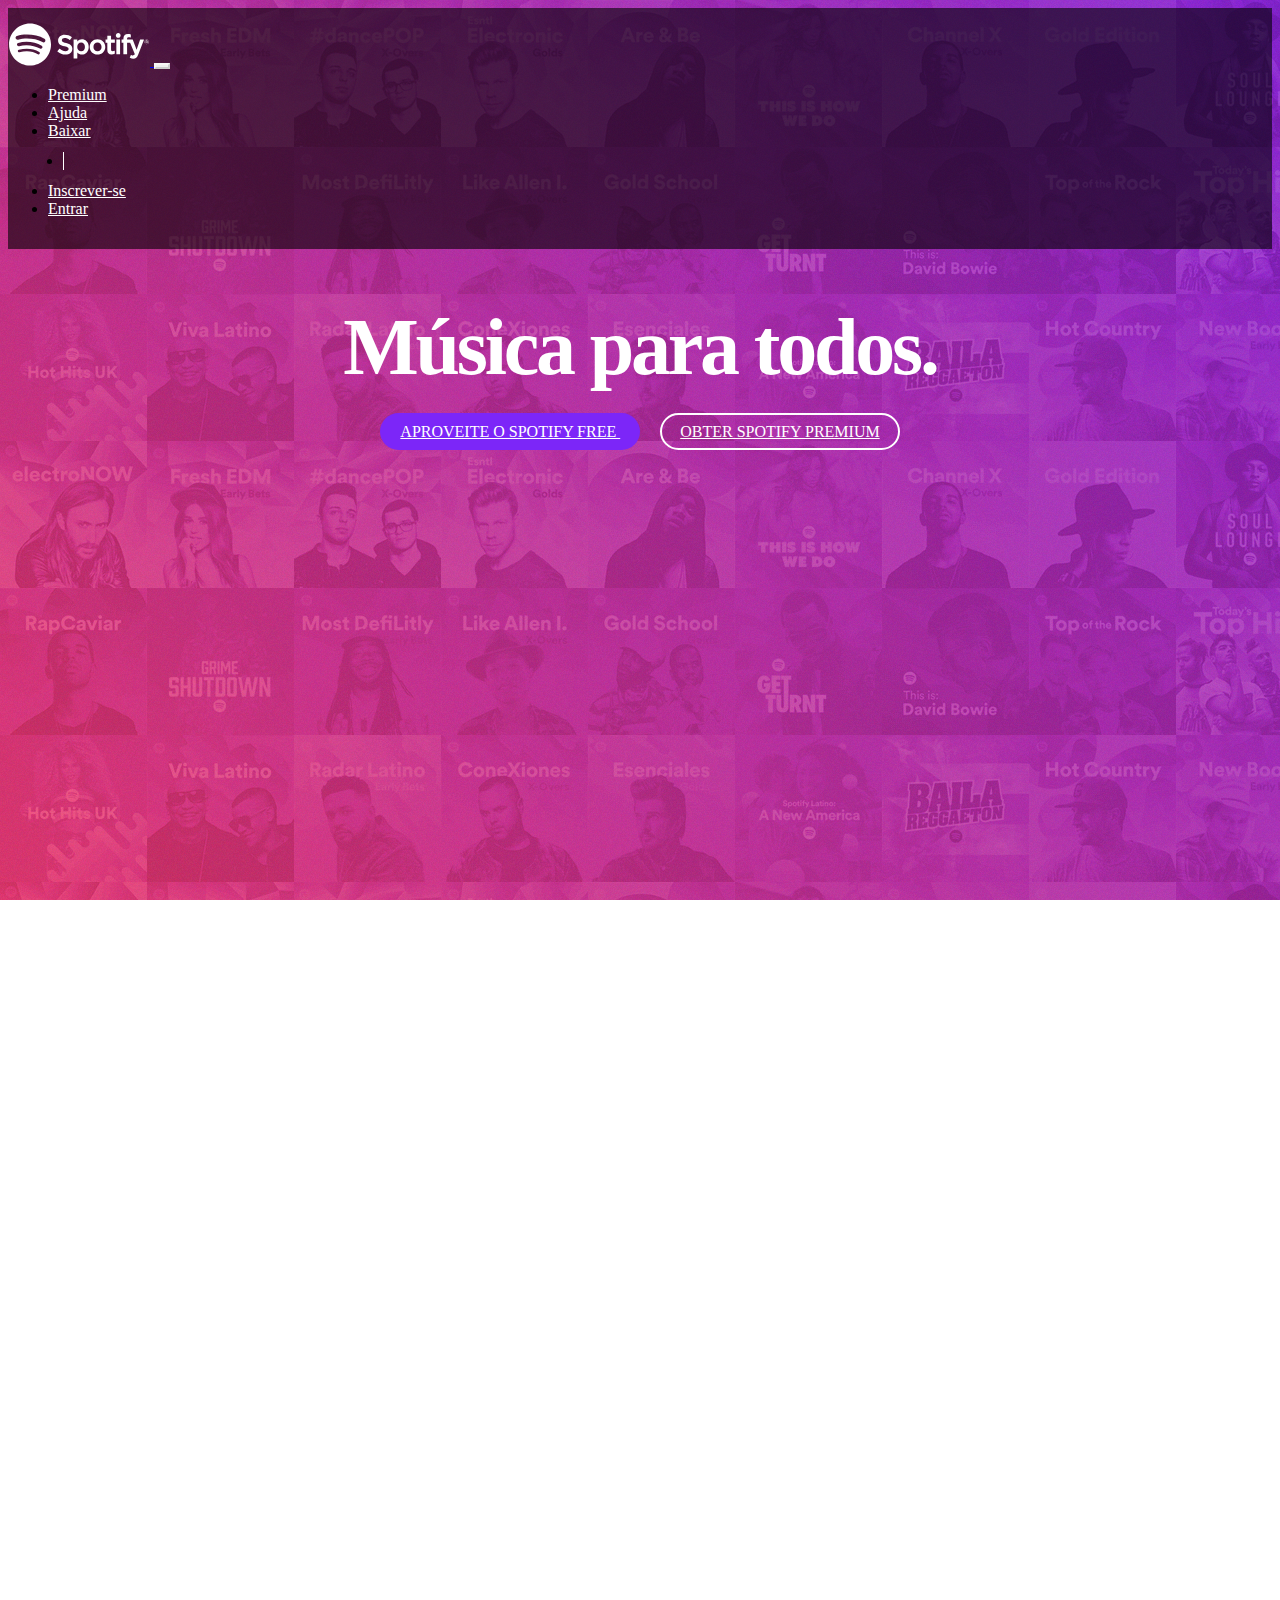
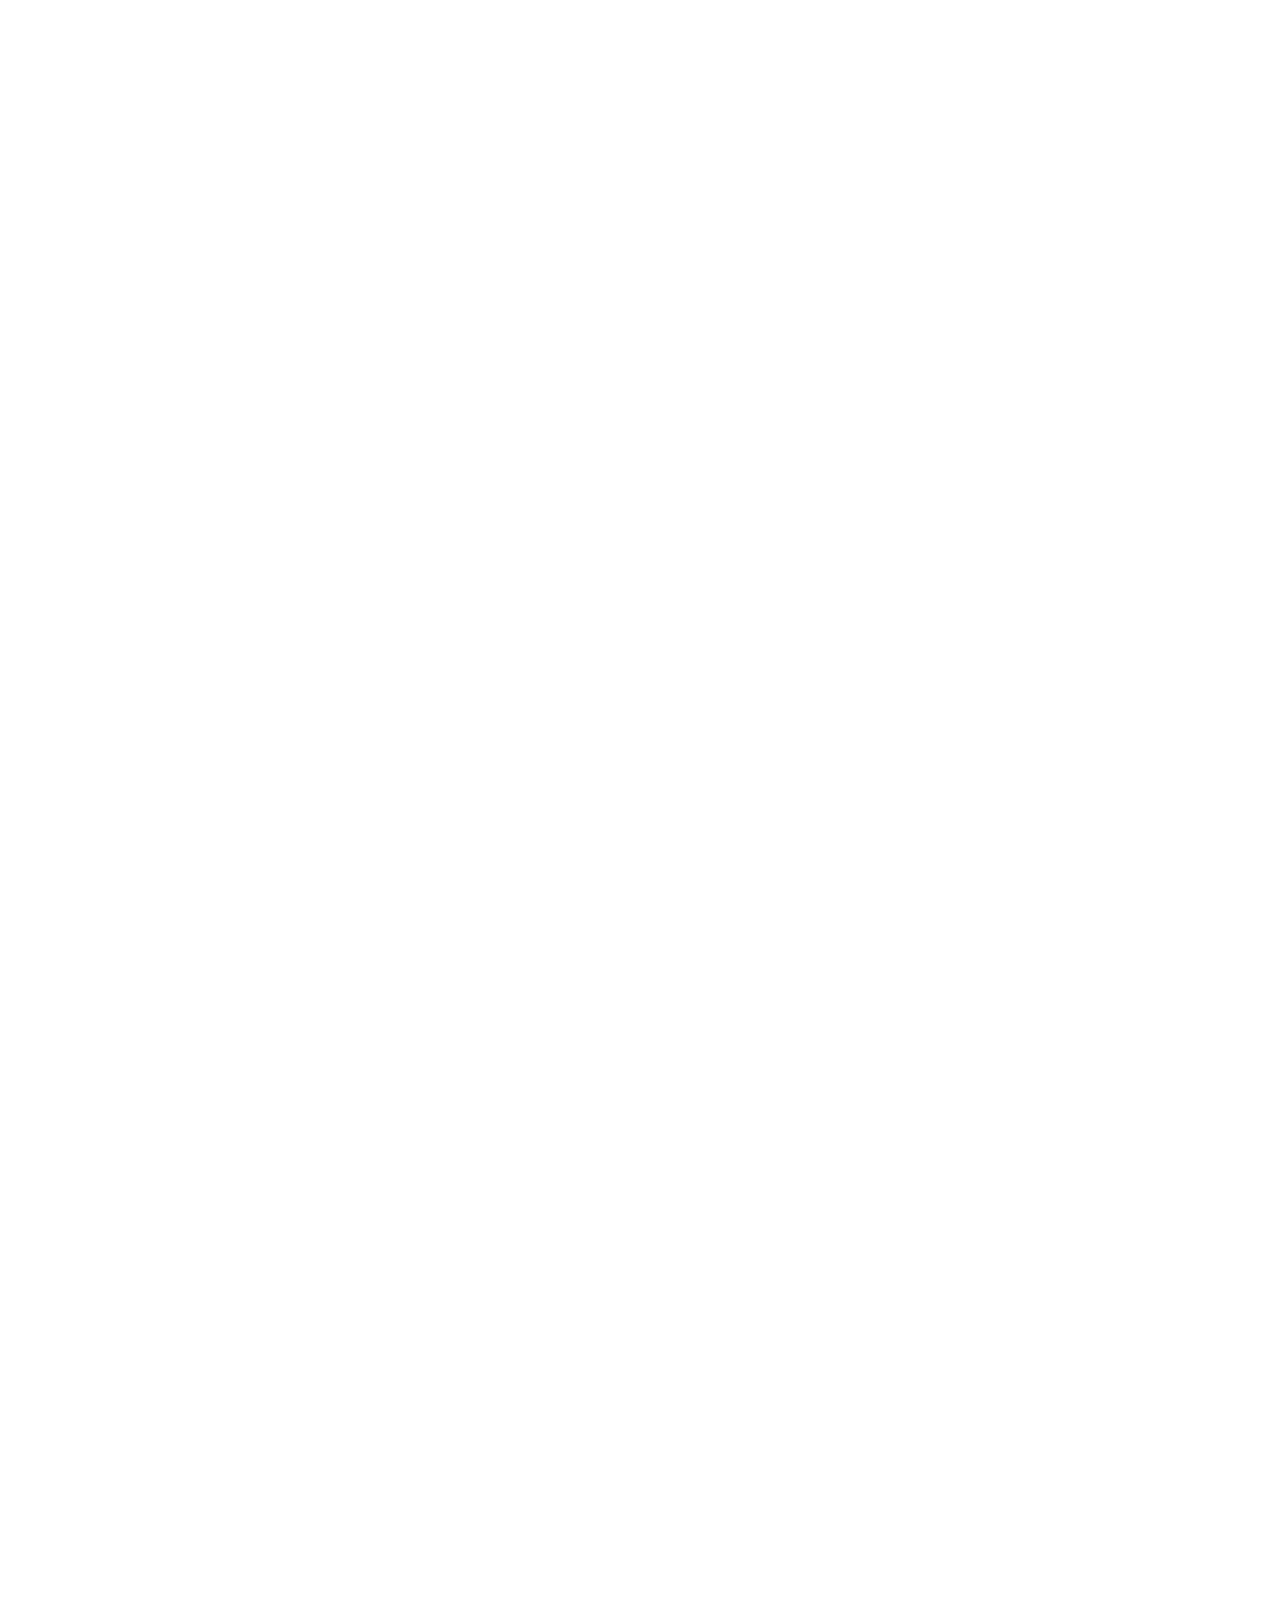
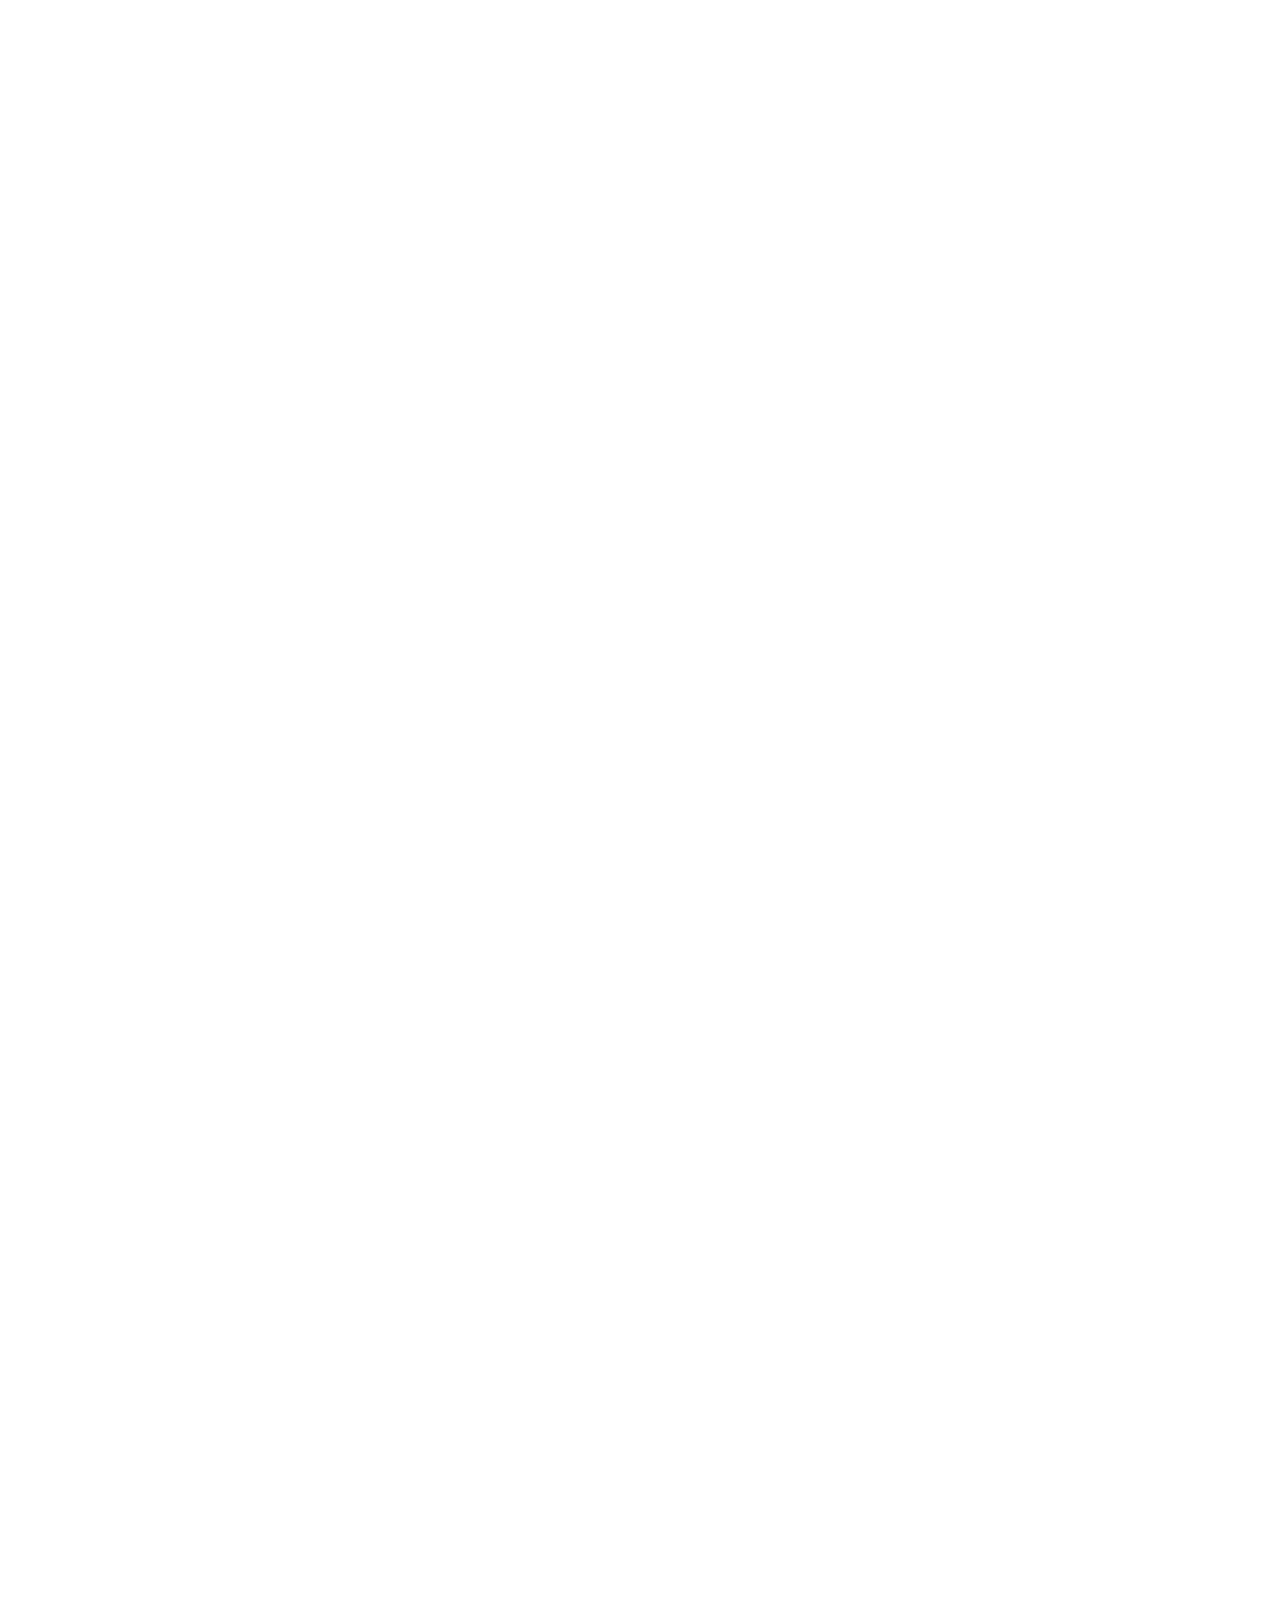
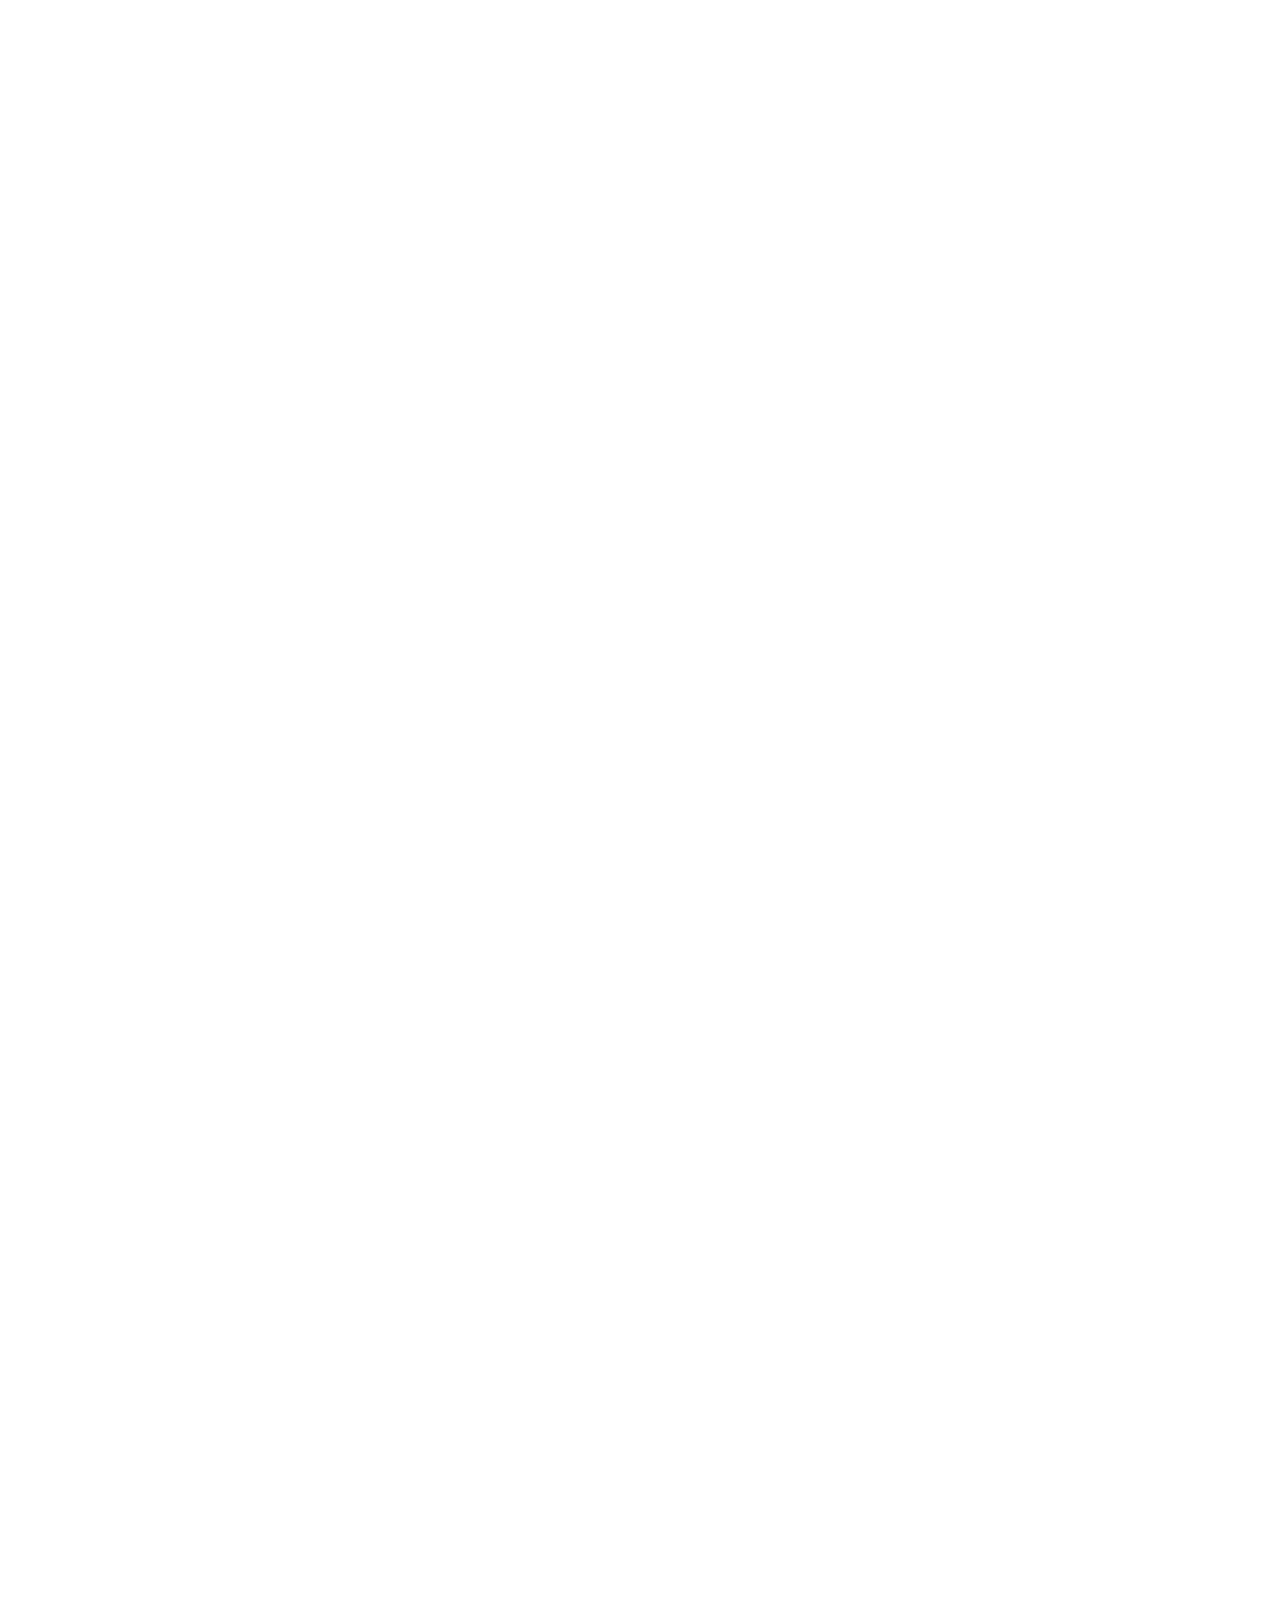
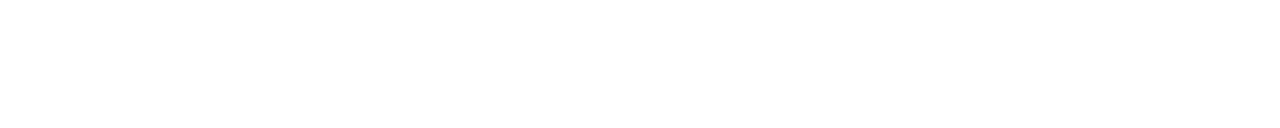
<file: DES WEB I/Spotify/index.html>
<!DOCTYPE html>
<html lang="pt-br">
    <head>
        <!-- Meta tags Obrigatórias -->
        <meta charset="utf-8">
        <meta name="viewport" content="width=device-width, initial-scale=1, shrink-to-fit=no">

        <!-- Bootstrap CSS -->
        <link rel="stylesheet" href="https://stackpath.bootstrapcdn.com/bootstrap/4.1.3/css/bootstrap.min.css" integrity="sha384-MCw98/SFnGE8fJT3GXwEOngsV7Zt27NXFoaoApmYm81iuXoPkFOJwJ8ERdknLPMO" crossorigin="anonymous">

        <!-- Font Awesome -->
        <link rel="stylesheet" href="https://use.fontawesome.com/releases/v5.3.1/css/all.css" integrity="sha384-mzrmE5qonljUremFsqc01SB46JvROS7bZs3IO2EmfFsd15uHvIt+Y8vEf7N7fWAU" crossorigin="anonymous">

        <!-- HTML5Shiv -->
        <!--[if lt IE 9]>
            <script src="https://oss.maxcdn.com/html5shiv/3.7.2/html5shiv.min.js">
            </script>
        <![endif]-->

        <!-- Estilo customizado -->
        <link rel="stylesheet" type="text/css" href="css/main.css">

        <link rel="icon" href="img/favicon.ico">

        <title>
            Música para todos - Spotify
        </title>
    </head>
    <body>
        <header>
            <nav class="navbar navbar-expand-md navbar-light fixed-top navbar-transparent">
                <div class="container">
                    <a href="index.html" class="navbar-brand">
                        <img src="img/spotify-logo.svg" width="142">
                    </a>
                    <button class="navbar-toggler" data-toggle="collapse" data-target="#nav-principal">
                        <i class="fas fa-bars text-white">
                        </i>
                    </button>
                    <div class="collapse navbar-collapse" id="nav-principal">
                        <ul class="navbar-nav ml-auto">
                            <li class="nav-item">
                                <a href="" class="nav-link">
                                    Premium
                                </a>
                            </li>
                            <li class="nav-item">
                                <a href="" class="nav-link">
                                    Ajuda
                                </a>
                            </li>
                            <li class="nav-item">
                                <a href="" class="nav-link">
                                    Baixar
                                </a>
                            </li>
                            <li class="nav-item divisor">
                            </li>
                            <li class="nav-item">
                                <a href="" class="nav-link">
                                    Inscrever-se
                                </a>
                            </li>
                            <li class="nav-item">
                                <a href="" class="nav-link">
                                    Entrar
                                </a>
                            </li>
                        </ul>
                    </div>
                </div>
            </nav>
        </header>

        <section id="home" class="d-flex">
            <div class="container align-self-center">
                <div class="row">
                    <div class="col-md-12 capa">
                        <h1>
                            Música para todos.
                        </h1>
                        <a href="" class="btn btn-lg btn-custom btn-roxo">
                            Aproveite o Spotify Free
                        </a>
                        <a href="" class="btn btn-lg btn-custom btn-branco">
                            Obter Spotify Premium
                        </a>
                    </div>
                </div>
            </div>
        </section>

        <section id="servicos" class="caixa">
            <div class="container">
                <div class="row">
                    <div class="col-md-6 align-self-center">
                        <div class="row albuns">
                            <div class="col-md-6 p-0">
                                <img src="img/coverart1.jpg" class="img-fluid">
                            </div>
                            <div class="col-md-6 p-0">
                                <img src="img/coverart2.jpg" class="img-fluid d-none d-md-block">
                            </div>
                        </div>
                        <div class="row albuns">
                            <div class="col-md-6 p-0">
                                <img src="img/coverart3.jpg" class="img-fluid d-none d-md-block">
                            </div>
                            <div class="col-md-6 p-0">
                                <img src="img/coverart4.jpg" class="img-fluid d-none d-md-block">
                            </div>
                        </div>
                    </div>
                    <div class="col-md-6 align-self-center">
                        <h2>
                            O que o Spotify tem?
                        </h2>
                        <h3>
                            Músicas
                        </h3>
                        <p>
                            O Spotify tem milhões de músicas.
                            Escute seus sons favoitos, descubra novas músicas e reúna seus favoritos em um só lugar.
                        </p>
                        <h3>
                            Playlists
                        </h3>
                        <p>
                            No Spotify você encontra uma playlist para cada momento. Todas feitas por fanáticos e especialistas da música.
                        </p>
                        <h3>
                            Novos lançamentos
                        </h3>
                        <p>
                            Escute os novos lançamentos de singles e álbuns da semana e veja o que está bombando no Top 50.
                        </p>
                    </div>
                </div>
            </div>
        </section>

        <section id="recursos" class="caixa">
            <div class="container">
                <div class="row">
                    <div class="col-md-4 align-self-center">
                        <h2>
                            Fácil
                        </h2>
                        <h3>
                            Buscar
                        </h3>
                        <p>
                            Já sabe o que quer escutar? É só procurar e apertar o play.
                        </p>
                        <h3>
                            Navegar
                        </h3>
                        <p>
                            Veja os novos lançamentos, o que está bombando nas paradas e as melhores playlists para o seu momento.
                        </p>
                        <h3>
                            Descobrir
                        </h3>
                        <p>
                            Curta músicas novas toda segunda-feira com uma playlist personalizada para você. Ou relaxe e curta uma das rádios.
                        </p>
                    </div>
                    <div class="col-md-8 align-self-center">
                        <div class="row rodar">
                            <div class="col-md-6">
                                <img src="img/iphone1.png" class="img-fluid">
                            </div>
                            <div class="col-md-6">
                                <img src="img/iphone2.png" class="img-fluid d-none d-md-block">
                            </div>
                        </div>
                    </div>
                </div>
            </div>
        </section>

        <footer>
            <div class="container">
                <div class="row">
                    <div class="col-md-2">
                        <img src="img/spotify-logo.svg" width="142">
                    </div>
                    <div class="col-md-2">
                        <h4>
                            Company
                        </h4>
                        <ul class="navbar-nav">
                            <li>
                                <a href="">
                                    Sobre
                                </a>
                            </li>
                            <li>
                                <a href="">
                                    Empregos
                                </a>
                            </li>
                            <li>
                                <a href="">
                                    Imprensa
                                </a>
                            </li>
                            <li>
                                <a href="">
                                    Novidades
                                </a>
                            </li>
                        </ul>
                    </div>
                    <div class="col-md-2">
                        <h4>
                            Comunidades
                        </h4>
                        <ul class="navbar-nav">
                            <li>
                                <a href="">
                                    Artistas
                                </a>
                            </li>
                            <li>
                                <a href="">
                                    Desenvolvedores
                                </a>
                            </li>
                            <li>
                                <a href="">
                                    Marcas
                                </a>
                            </li>
                        </ul>
                    </div>
                    <div class="col-md-2">
                        <h4>
                            Links úteis
                        </h4>
                        <ul class="navbar-nav">
                            <li>
                                <a href="">
                                    Ajuda
                                </a>
                            </li>
                            <li>
                                <a href="">
                                    Presentes
                                </a>
                            </li>
                            <li>
                                <a href="">
                                    Player da web
                                </a>
                            </li>
                        </ul>
                    </div>
                    <div class="col-md-4">
                        <ul>
                            <li>
                                <a href="">
                                    <img src="img/social/facebook.png">
                                </a>
                            </li>
                            <li>
                                <a href="">
                                    <img src="img/social/twitter.png">
                                </a>
                            </li>
                            <li>
                                <a href="">
                                    <img src="img/social/instagram.png">
                                </a>
                            </li>
                        </ul>
                    </div>
                </div>
            </div>
        </footer>

        <!-- JavaScript (Opcional) -->
        <!-- jQuery primeiro, depois Popper.js, depois Bootstrap JS -->
        <script src="https://code.jquery.com/jquery-3.3.1.slim.min.js" integrity="sha384-q8i/X+965DzO0rT7abK41JStQIAqVgRVzpbzo5smXKp4YfRvH+8abtTE1Pi6jizo" crossorigin="anonymous">
        </script>
        <script src="https://cdnjs.cloudflare.com/ajax/libs/popper.js/1.14.3/umd/popper.min.js" integrity="sha384-ZMP7rVo3mIykV+2+9J3UJ46jBk0WLaUAdn689aCwoqbBJiSnjAK/l8WvCWPIPm49" crossorigin="anonymous">
        </script>
        <script src="https://stackpath.bootstrapcdn.com/bootstrap/4.1.3/js/bootstrap.min.js" integrity="sha384-ChfqqxuZUCnJSK3+MXmPNIyE6ZbWh2IMqE241rYiqJxyMiZ6OW/JmZQ5stwEULTy" crossorigin="anonymous">
        </script>
    </body>
</html>
</file>
<file: DES WEB I/finans/css/estilo.css>
#home {
	background: #ffc107;
	color: white;
}

.caixa {
	padding: 60px 0;
	border-bottom: 1px solid #e5e5e5;
}

footer p a {
	margin: 5px 15px;
}
</file>
<file: DES WEB I/Lampada/_css/style.css>
header, section{
    display: flex;
    flex-direction: column;
    text-align: center;
}

h1{
    font-family: Verdana;
    font-style: bold;
    color: darkblue;
    text-align: center;
}

button{
    width: 80px;
    font-family: Verdana;
}
</file>
<file: DES WEB I/layoutFramework/css/style.css>
@import url('https://fonts.googleapis.com/css2?family=Roboto:wght@400;700&display=swap');

:root
{
    --cor-primaria: #213635;
    --cor-hover:#348e91;
   --cor-tercearia: #1c5052;
   --cor-da-fonte: #f2f2f2;
   
}

*{
    margin: 0;
    padding: 0;
}

body
{
    box-sizing: border-box;
    background-color: var(--cor-primaria);
    font-family: 'Roboto';
    font-weight: 400;
    color: var(--cor-da-fonte);       
}

.cabecalho
{
   display: flex;
   flex-direction: column;
  
}
.cabecalho__painel
{
   
    height: 85px;
    width: 100%;
    background-color: var(--cor-tercearia);
}

.cabecalho__painel__titulo
{
    font-weight: 700;
    text-align: center;
    padding-top: 25px;
}

.cabecalho__navegacao
{    
    display: flex;
    height: 50px;
    justify-content: center;    
    padding: 5px;   
}

.apresentacao__sobre
{
   display: flex;
   align-items: center;   
   padding: 1%;
}

.apresentacao__sobre__DSM
{
    width: 50%;
}

.disciplinas
{
    padding: 20px;
}

article
{
    width: 50%;
}

.rodape
{
    background-color: var(--cor-tercearia);
    text-align: center; 
    padding: 15px;;
    font-size: 0.8rem;
}

.contentor-img
{
    width: 50%;
}

#profissional-img
{
    width: 100%;   
}

.cabecalho__navegacao a:hover
{
    background-color: var(--cor-hover);
}

.cabecalho__navegacao a
{
    color: var(--cor-da-fonte);
    background-color: var(--cor-tercearia);    
}

.db_content article
{
    background-color: var(--cor-secundaria);
    border: 1px dashed #1c5052;
}

section .titulo
{
    background-color: var(--cor-tercearia); 
}

/* OBJETOS DO FRAMEWORK DE LAYOUT */

.btn
{ 
    width: 200px;
    margin: 0px 5px ;
    text-align: center;
    text-decoration: none;
    border-radius: 5px;
    padding: 0.75%;
    font-size: 1rem;    
}

.titulo
{
    text-align: center;    
    border-radius: 3px;   
    margin-bottom: 10px;  
    padding: 1%;  
    font-weight: 700;
}

.container
{
    padding: 2%;
    text-align: justify;
}

.db_content
{
    display: flex;
    width: auto;    
}

/* RESPONSIVIDADE */

@media (max-width: 715px)
{
    .cabecalho__navegacao
    {
        display: flex;
        flex-direction: column;
        align-items: center;
        height: auto;        
    }
    .apresentacao__sobre
    {
        display: flex;
        flex-direction: column;
    }

    .btn
    {
        width: 90%;
        margin: 3px;
    }

    .db_content
    {
        flex-direction: column;
        align-items: center;
    }

    .db_content article
    {
        width: 100%;
    }

    .apresentacao__sobre__DSM
    {
        width: 100%;
    }

    .cabecalho__painel__titulo
    {
        text-align: center;
        padding-top: 9px;
    }
}
</file>
<file: DES WEB I/Spotify/css/main.css>
/*
*
* Vamos fazer o estilo customizado aqui
*
*/

/* Layout
-----------------------------*/
html,
body,
#home {
    height: 100%;
    overflow-x: hidden;
}
body {
    background:
        url(../img/capa.png),
        url(../img/ruido.png),
        linear-gradient(50deg, #ff4169, #7c26f8)
    ;
    background-attachment: fixed;
}

/* Barra de navegação
-----------------------------*/
nav.navbar-transparent {
    padding-top: 15px;
    padding-bottom: 15px;
    background-color: rgba(0, 0, 0, 0.6);
}
.navbar-light .navbar-nav .nav-link {
    color: white;
}
.navbar-light .navbar-nav .nav-link:hover {
    color: #9bf0e1;
}
.navbar-light .navbar-toggler {
    color: rgba(0, 0, 0, 0.5);
    border-color: rgba(255, 255, 255, 0.5);
}
.divisor {
    width: 1px;
    background-color: white;
    margin: 12px 15px;
}

/* Capa
-----------------------------*/
.capa {
    text-align: center;
}
.btn-custom {
    color: white;
    text-transform: uppercase;
    padding: 10px 20px;
    border-radius: 500px;
    margin: 20px 10px 0 10px;
    transition:
        background 0.4s,
        color 0.4s
    ;
}
.btn-roxo {
    background: #7c26f8;
}
.btn-roxo:hover {
    background: #6207e3;
    color: white;
}
.btn-branco {
    outline: 2px solid white;
    outline-offset: -2px;
}
.btn-branco:hover {
    background: white;
    color: black;
}

/* Estrutura conteúdos
-----------------------------*/
.caixa {
    padding-top: 15px;
    padding-bottom: 15px;
}
#servicos {
    background: white;
}
#servicos h2, h3 {
    color: #7c25f8;
}
.albuns div img {
    padding: 15px;
}
#recursos {
    color: white;
}
#recursos h2 {
    color: #9bf0e1;
}
#recursos h3 {
    color: #9bf0e1;
}
.rodar {
    transform: rotate(30deg);
    padding-left: 80px;
}

/* Rodapé
-----------------------------*/
footer {
    background: black;
    padding: 50px 0 20px 0;
    position: relative;
}
footer h4 {
    color: #919496;
    font-size: 0.8em;
    text-transform: uppercase;
}
footer .navbar-nav a {
    color: white;
    font-size: 0.8em;
}
footer .navbar-nav a:hover {
    color: #9bf0e1;
    text-decoration: none;
}
footer ul {
    list-style: none;
}
footer ul li {
    float: right;
    margin: 0 5px;
}

/* Tipografia
-----------------------------*/
h1 {
    font-weight: 900;
    letter-spacing: -0.04em;
    margin-bottom: 30px;
    color: white;
}
h2 {
    font-size: 3em;
    font-weight: 700;
    letter-spacing: -0.04em;
    margin-bottom: 1rem;
}
h3 {
    font-size: 2em;
    font-weight: 700;
    letter-spacing: -0.04em;
}

/* Breakpoints responsivos
-----------------------------*/
/* extra small */
@media (max-width: 575.98px) {
    h1 {
        font-size: 3em;
    }
}
/* small */
@media (min-width: 576px) and (max-width: 767.98px) {
    h1 {
        font-size: 3em;
    }
}
/* medium */
@media (min-width: 768px) and (max-width: 991.98px) {
    h1 {
        font-size: 4em;
    }
}
/* large */
@media (min-width: 992px) and (max-width: 1199.98px) {
    h1 {
        font-size: 5em;
    }
}
/* extra large */
@media (min-width: 1200px) {
    h1 {
        font-size: 5em;
    }
}
</file>
